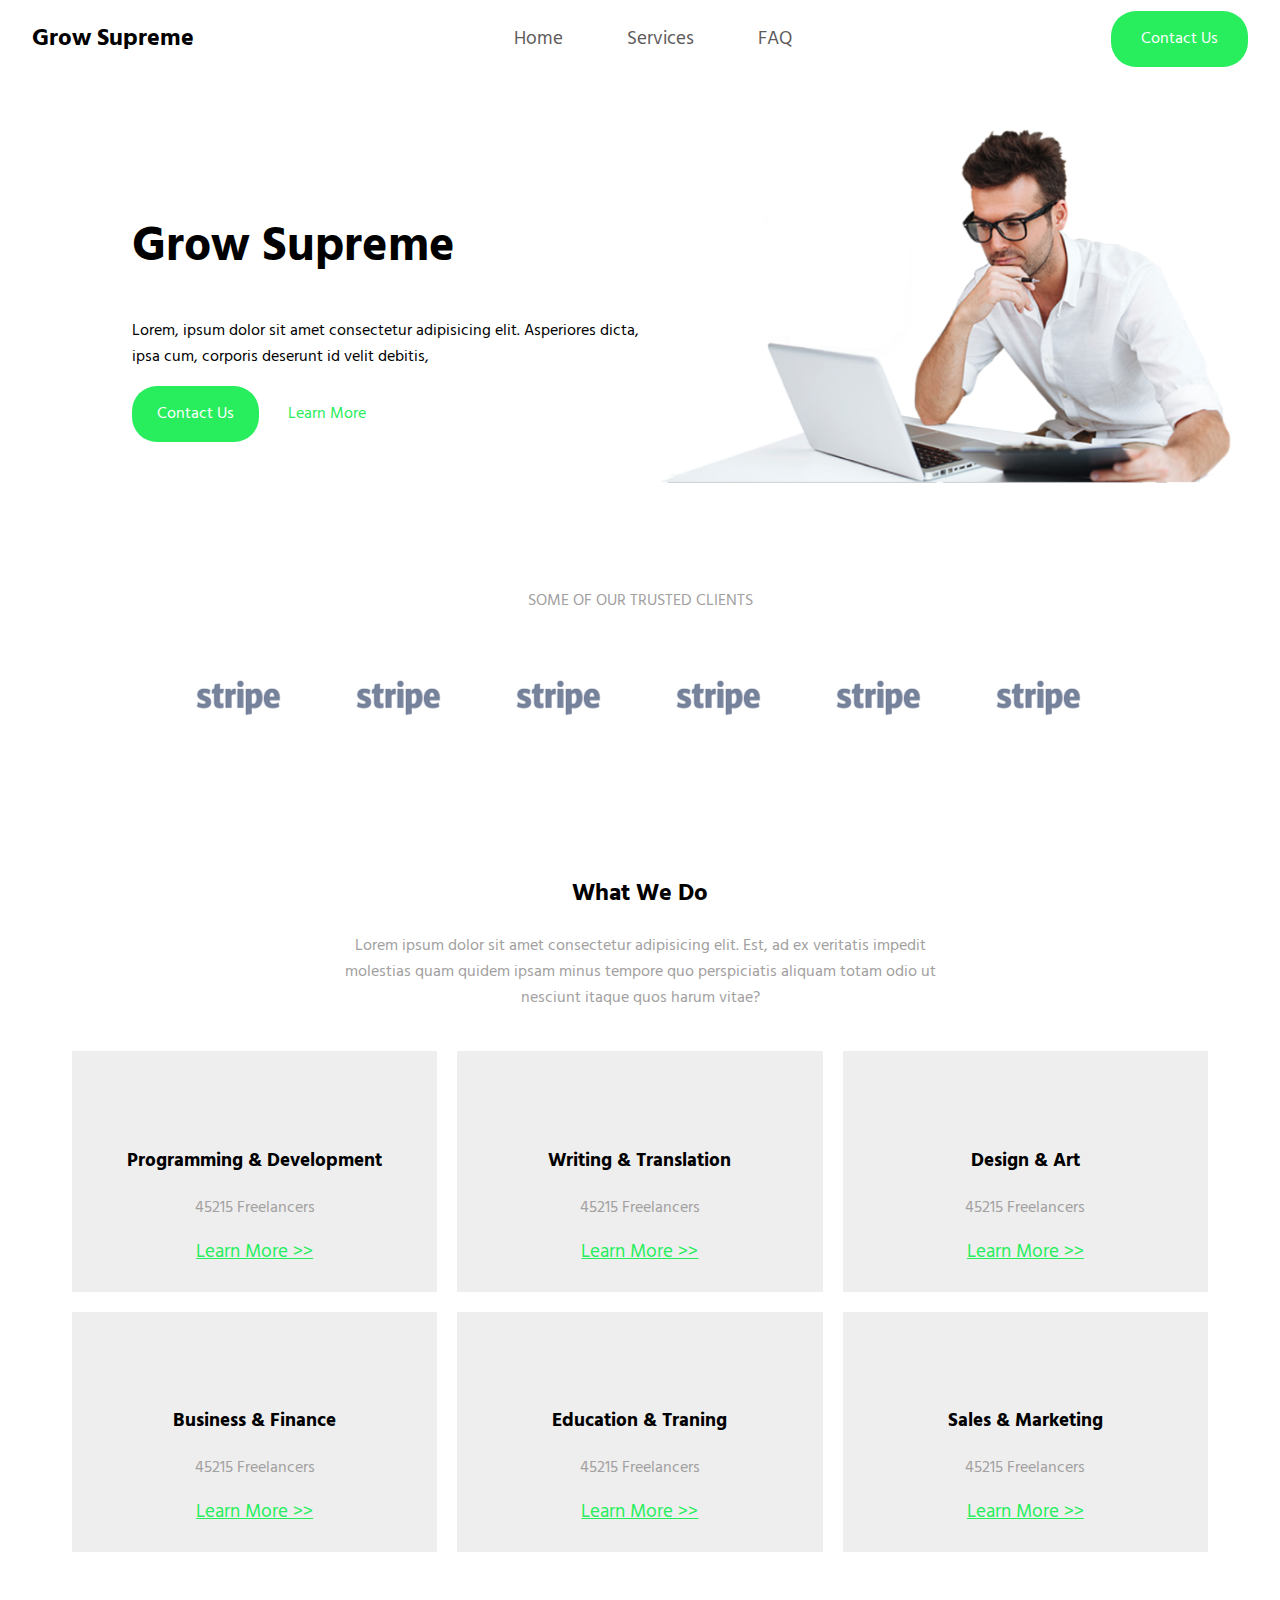
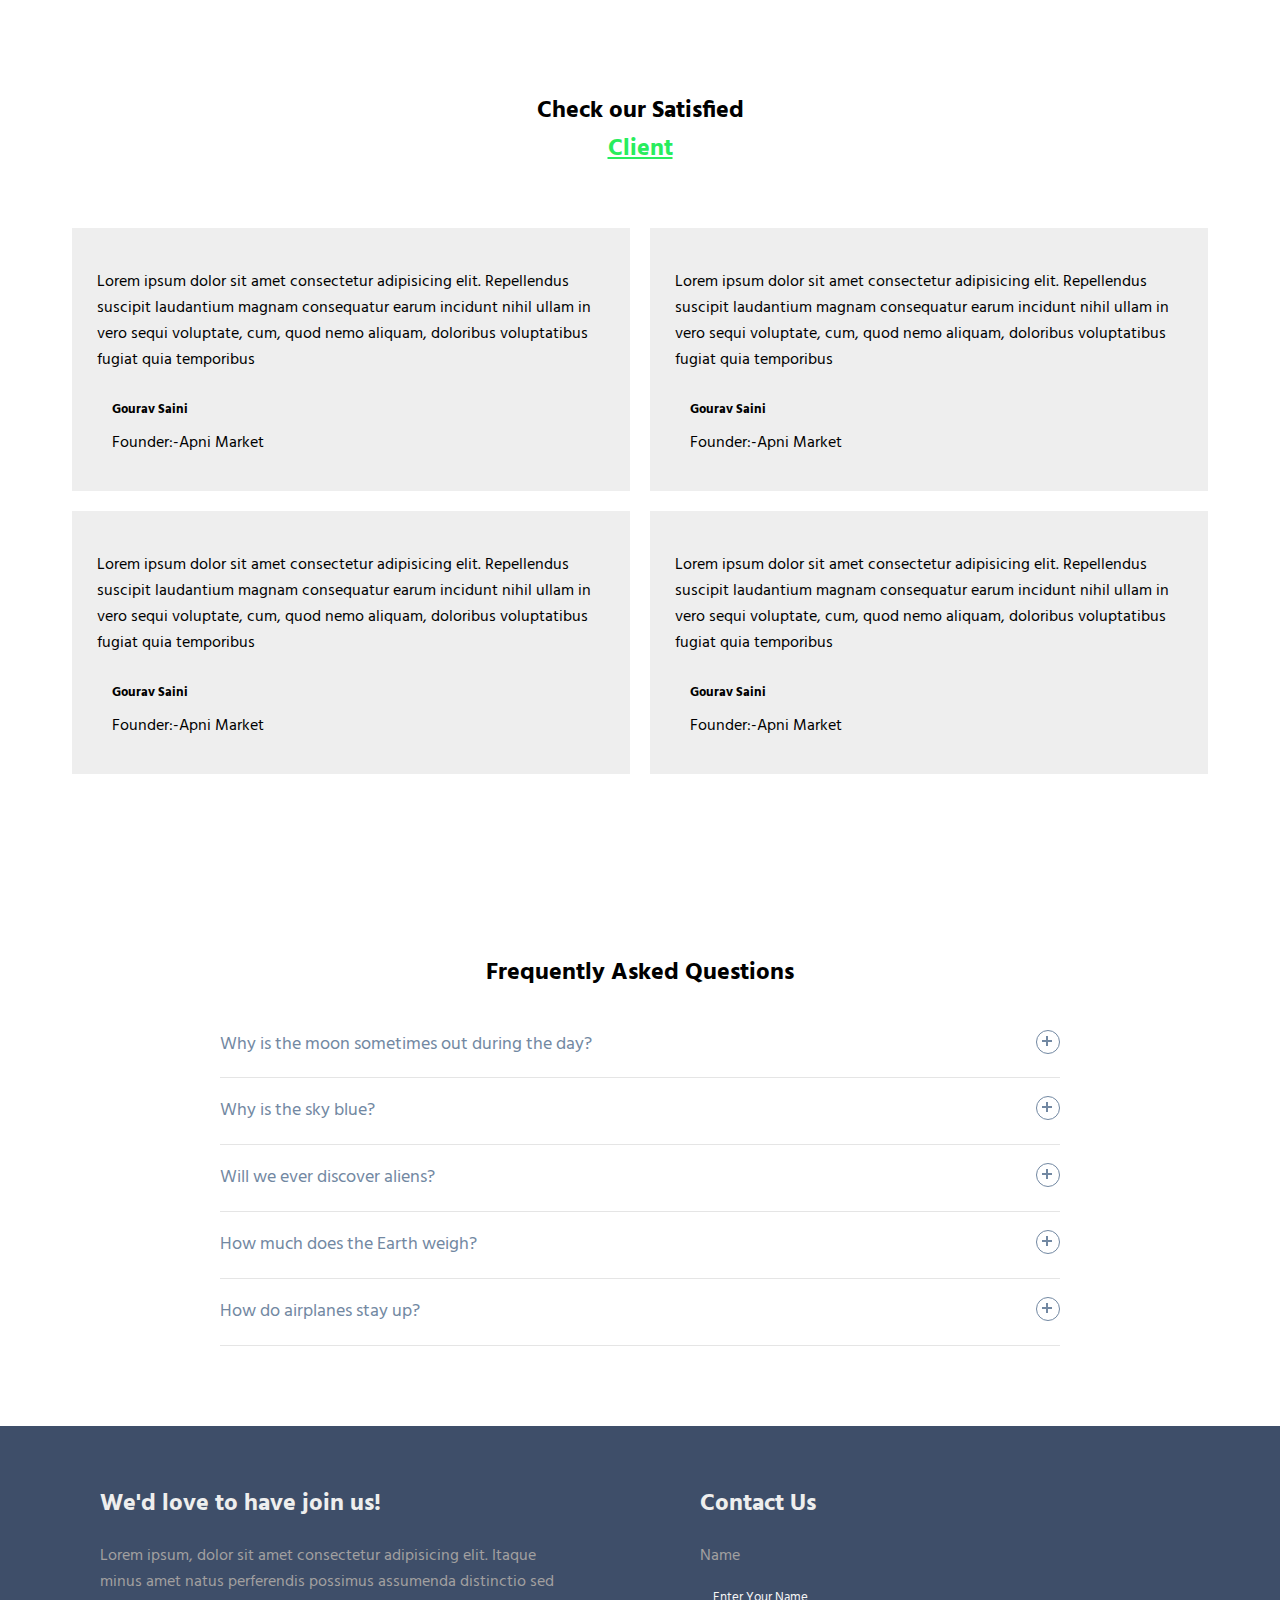
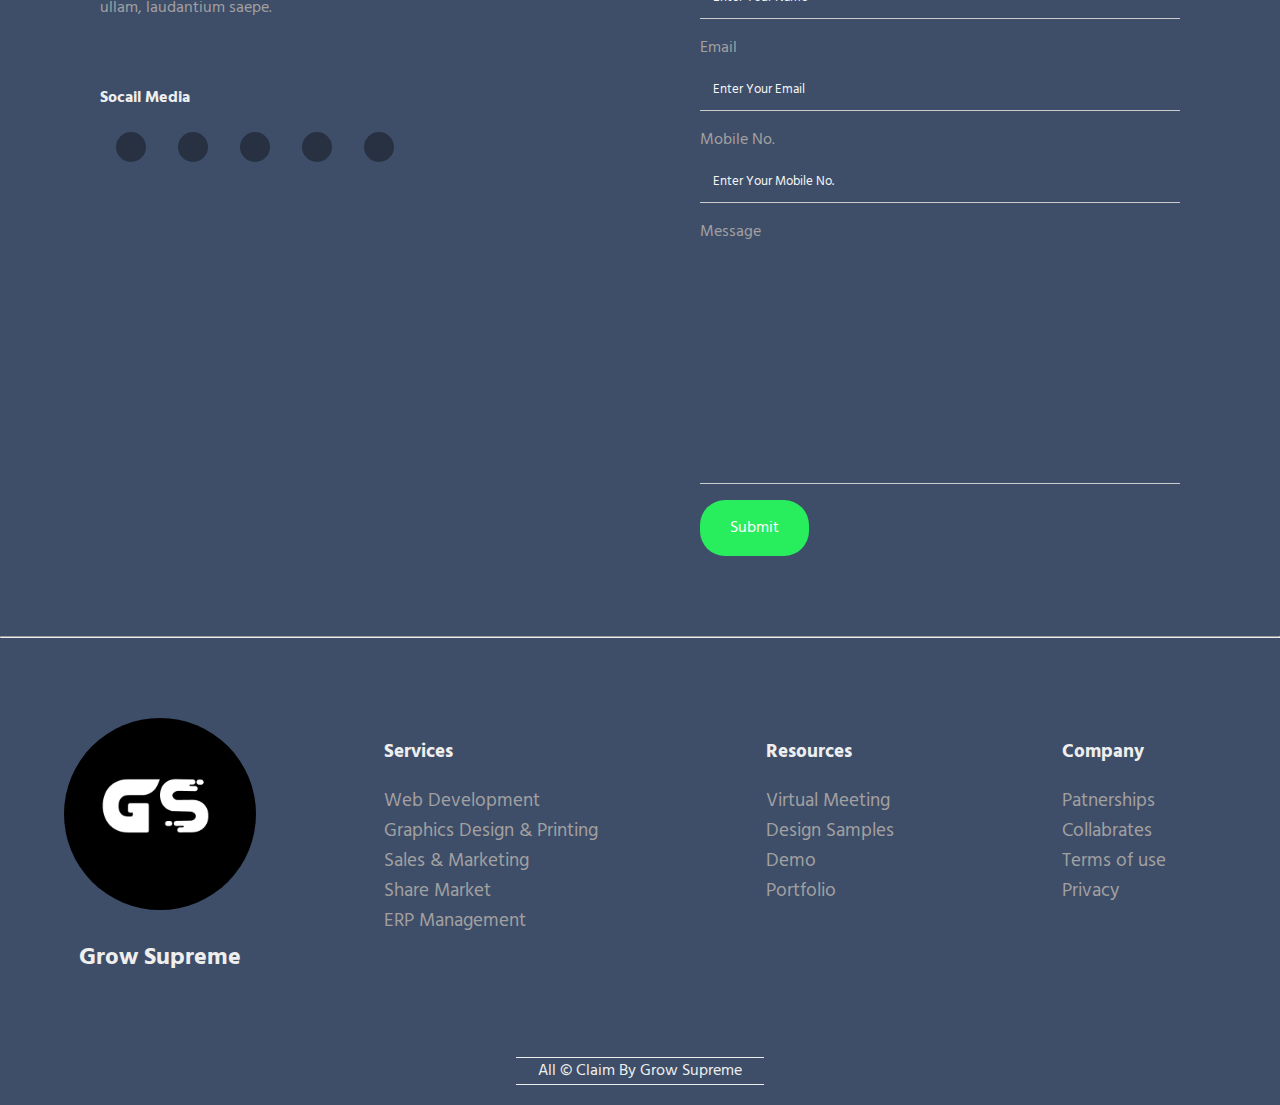
<file: index.html>
<!DOCTYPE html>
<html lang="en">
<head>
    <meta charset="UTF-8">
    <meta name="viewport" content="width=device-width, initial-scale=1.0">
    <title>Grow Supreme</title>
    <link rel="stylesheet" href="css/style.css">
    <link rel="stylesheet" href="https://cdnjs.cloudflare.com/ajax/libs/font-awesome/6.4.2/css/all.min.css"
        integrity="sha512-z3gLpd7yknf1YoNbCzqRKc4qyor8gaKU1qmn+CShxbuBusANI9QpRohGBreCFkKxLhei6S9CQXFEbbKuqLg0DA=="
        crossorigin="anonymous" referrerpolicy="no-referrer" />
        <script src="https://code.jquery.com/jquery-3.2.1.min.js"></script>
</head>
<body>
    <section id="navbar">
        <nav>
            <div class="res">
                <h2 class="brand">Grow Supreme</h2>
                <i class="fa-solid fa-bars" style="font-size:x-large;" id="nav-bar" onclick="nav()"></i>
                <i class="fa-solid fa-bars" style="display: none;font-size:x-large;" id="nav-barclose" onclick="navclose()"></i>
            </div>
            
            <ul class="navlinks" id="navlinks">
                <li><a href="#home">Home</a></li>
                <li><a href="#services">Services</a></li>
                <!-- <li><a href="">Prices</a></li> -->
                <li><a href="#client">FAQ</a></li>
            </ul>
            <button class="btn btn-primary contact-nav">Contact Us</button>
            
        </nav>
    </section>
    <section class="hero" id="home">
        <div class="txt">
            <div class="hero-text">
                <h1>Grow Supreme</h1>
                <p>Lorem, ipsum dolor sit amet consectetur adipisicing elit. Asperiores dicta, ipsa cum, corporis deserunt id velit debitis,</p>
                <button class="btn-primary">Contact Us</button>
                <button class="btn-secondary">Learn More</button>
            </div>            
        </div>
        <div class="hero-img"><img src="img/2.png" alt="hero"></div>
    </section>
    <section class="p1 m1" style="margin-bottom: 0;">
        <div class="text-center">
            <p class="text-gray">SOME OF OUR TRUSTED CLIENTS</p>
        </div>
        <div class="trusted-client p1">
            <div class="img-client">
                <img src="img/client/logo01.png" alt="">
            </div>
            <div class="img-client">
                <img src="img/client/logo01.png" alt="">
            </div>
            <div class="img-client">
                <img src="img/client/logo01.png" alt="">
            </div>
            <div class="img-client">
                <img src="img/client/logo01.png" alt="">
            </div>
            <div class="img-client">
                <img src="img/client/logo01.png" alt="">
            </div>
            <div class="img-client">
                <img src="img/client/logo01.png" alt="">
            </div>
        </div>

        
    </section>
    <section class="p1 m1 text-center" style="margin-top: 0;" id="services">
        <div class="m1" style="margin: 0 0 40px 0;">
            <h2 class="text-black">What We Do</h2>
            <p class="text-gray features-text">Lorem ipsum dolor sit amet consectetur adipisicing elit. Est, ad ex veritatis impedit molestias quam quidem ipsam minus tempore quo perspiciatis aliquam totam odio ut nesciunt itaque quos harum vitae?</p>
        </div>
        <div class="cards">
            <div class="card" onclick="location.href='webdevelopment.html'">
                <!-- <img src="/img/servies/1.png" alt=""> -->
                <i class="fa-solid fa-code xlarge"></i>
                <h3>Programming & Development</h3>
                <p class="text-gray">45215 Freelancers</p>
                <a href="webdevelopment.html" class="green-link">Learn More >></a>
            </div>
            <div class="card" onclick="location.href='content-writing.html'">
                <!-- <img src="/img/servies/1.png" alt=""> -->
                <i class="fa-regular fa-pen-to-square xlarge"></i>
                <h3>Writing & Translation</h3>
                <p class="text-gray">45215 Freelancers</p>
                <a href="content-writing.html" class="green-link">Learn More >></a>
            </div>
            <div class="card" onclick="location.href='graphicsdesign.html'">
                <!-- <img src="/img/servies/1-removebg-preview.png" alt=""> -->
                <i class="fa-solid fa-pen-fancy xlarge"></i>
                <h3>Design & Art</h3>
                <p class="text-gray">45215 Freelancers</p>
                <a href="graphicsdesign.html" class="green-link">Learn More >></a>
            </div>
            <div class="card">
                <!-- <img src="/img/servies/1.png" alt=""> -->
                <i class="fa-solid fa-money-bill-trend-up xlarge"></i>
                <h3>Business & Finance</h3>
                <p class="text-gray">45215 Freelancers</p>
                <a href="#" class="green-link">Learn More >></a>
            </div>
            <div class="card">
                <!-- <img src="/img/servies/1.png" alt=""> -->
                <i class="fa-solid fa-graduation-cap xlarge"></i>
                <h3>Education & Traning</h3>
                <p class="text-gray">45215 Freelancers</p>
                <a href="#" class="green-link">Learn More >></a>
            </div>
            <div class="card">
                <!-- <img src="/img/servies/1.png" alt=""> -->
                <i class="fa-solid fa-bullhorn xlarge"></i>
                <h3>Sales & Marketing</h3>
                <p class="text-gray">45215 Freelancers</p>
                <a href="#" class="green-link">Learn More >></a>
            </div>
        </div>
    </section>
    <section class="p1 m1" id="client">
        <div class="text-center">
            <h2 class="text-black">Check our Satisfied <br><span class="green-link">Client</span></h2>
        </div>
        <div class="cards-client p2">
            <div class="card client-card">
                <p>Lorem ipsum dolor sit amet consectetur adipisicing elit. Repellendus suscipit laudantium magnam consequatur earum incidunt nihil ullam in vero sequi voluptate, cum, quod nemo aliquam, doloribus voluptatibus fugiat quia temporibus</p>
                <div class="bio">
                    <!-- <img src="img/client/client01.jpg" alt=""> -->
                    <i class="fa-solid fa-user"></i>
                    <div class="bio-text">
                        <h5>Gourav Saini</h5>
                        <p>Founder:-Apni Market</p>
                    </div>
                </div>
            </div>
            <div class="card client-card">
                <p>Lorem ipsum dolor sit amet consectetur adipisicing elit. Repellendus suscipit laudantium magnam consequatur earum incidunt nihil ullam in vero sequi voluptate, cum, quod nemo aliquam, doloribus voluptatibus fugiat quia temporibus</p>
                <div class="bio">
                    <!-- <img src="img/client/client01.jpg" alt=""> -->
                    <i class="fa-solid fa-user"></i>
                    <div class="bio-text">
                        <h5>Gourav Saini</h5>
                        <p>Founder:-Apni Market</p>
                    </div>
                </div>
            </div>
            <div class="card client-card">
                <p>Lorem ipsum dolor sit amet consectetur adipisicing elit. Repellendus suscipit laudantium magnam consequatur earum incidunt nihil ullam in vero sequi voluptate, cum, quod nemo aliquam, doloribus voluptatibus fugiat quia temporibus</p>
                <div class="bio">
                    <!-- <img src="img/client/client01.jpg" alt=""> -->
                    <i class="fa-solid fa-user"></i>
                    <div class="bio-text">
                        <h5>Gourav Saini</h5>
                        <p>Founder:-Apni Market</p>
                    </div>
                </div>
            </div>
            <div class="card client-card">
                <p>Lorem ipsum dolor sit amet consectetur adipisicing elit. Repellendus suscipit laudantium magnam consequatur earum incidunt nihil ullam in vero sequi voluptate, cum, quod nemo aliquam, doloribus voluptatibus fugiat quia temporibus</p>
                <div class="bio">
                    <!-- <img src="img/client/client01.jpg" alt=""> -->
                    <i class="fa-solid fa-user"></i>
                    <div class="bio-text">
                        <h5>Gourav Saini</h5>
                        <p>Founder:-Apni Market</p>
                    </div>
                </div>
            </div>
        </div>
    </section>
    <section class="faq p1 m1">
        <div class="container">
            <h2 class="text-black text-center">Frequently Asked Questions</h2>
            <div class="accordion">
              <div class="accordion-item">
                <button id="accordion-button-1" aria-expanded="false"><span class="accordion-title">Why is the moon sometimes out during the day?</span><span class="icon" aria-hidden="true"></span></button>
                <div class="accordion-content">
                  <p>Lorem ipsum dolor sit amet, consectetur adipiscing elit, sed do eiusmod tempor incididunt ut labore et dolore magna aliqua. Elementum sagittis vitae et leo duis ut. Ut tortor pretium viverra suspendisse potenti.</p>
                </div>
              </div>
              <div class="accordion-item">
                <button id="accordion-button-2" aria-expanded="false"><span class="accordion-title">Why is the sky blue?</span><span class="icon" aria-hidden="true"></span></button>
                <div class="accordion-content">
                  <p>Lorem ipsum dolor sit amet, consectetur adipiscing elit, sed do eiusmod tempor incididunt ut labore et dolore magna aliqua. Elementum sagittis vitae et leo duis ut. Ut tortor pretium viverra suspendisse potenti.</p>
                </div>
              </div>
              <div class="accordion-item">
                <button id="accordion-button-3" aria-expanded="false"><span class="accordion-title">Will we ever discover aliens?</span><span class="icon" aria-hidden="true"></span></button>
                <div class="accordion-content">
                  <p>Lorem ipsum dolor sit amet, consectetur adipiscing elit, sed do eiusmod tempor incididunt ut labore et dolore magna aliqua. Elementum sagittis vitae et leo duis ut. Ut tortor pretium viverra suspendisse potenti.</p>
                </div>
              </div>
              <div class="accordion-item">
                <button id="accordion-button-4" aria-expanded="false"><span class="accordion-title">How much does the Earth weigh?</span><span class="icon" aria-hidden="true"></span></button>
                <div class="accordion-content">
                  <p>Lorem ipsum dolor sit amet, consectetur adipiscing elit, sed do eiusmod tempor incididunt ut labore et dolore magna aliqua. Elementum sagittis vitae et leo duis ut. Ut tortor pretium viverra suspendisse potenti.</p>
                </div>
              </div>
              <div class="accordion-item">
                <button id="accordion-button-5" aria-expanded="false"><span class="accordion-title">How do airplanes stay up?</span><span class="icon" aria-hidden="true"></span></button>
                <div class="accordion-content">
                  <p>Lorem ipsum dolor sit amet, consectetur adipiscing elit, sed do eiusmod tempor incididunt ut labore et dolore magna aliqua. Elementum sagittis vitae et leo duis ut. Ut tortor pretium viverra suspendisse potenti.</p>
                </div>
              </div>
            </div>
          </div>
    </section>
    <section class="bg-dark" id="contact">
        <div class="contact m2 p1">
            <div class="contact-text">
                <h2>We'd love to have join us!</h2>
                <p class="text-gray">Lorem ipsum, dolor sit amet consectetur adipisicing elit. Itaque minus amet natus perferendis possimus assumenda distinctio sed ullam, laudantium saepe.</p>
                <br>
                <h4>Socail Media</h4>
                <ul class="socail">
                    <li class="socail-icon"><a class="socail-link" href="#"><i class="fa-brands fa-facebook "></i></a></li>
                    <li class="socail-icon"><a class="socail-link" href="#"><i class="fa-brands fa-instagram "></i></a></li>
                    <li class="socail-icon"><a class="socail-link" href="#"><i class="fa-brands fa-linkedin"></i></a></li>
                    <li class="socail-icon"><a class="socail-link" href="#"><i class="fa-solid fa-paper-plane"></i></a></li>
                    <li class="socail-icon"><a class="socail-link" href="#"><i class="fa-brands fa-twitter"></i></a></li>
                </ul>
            </div>
            <div class="contact-form">
                <h2>Contact Us</h2>
                <div class="form">
                    <div class="form-con">
                        <label class="text-gray" for="name">Name</label>
                        <input type="text" placeholder=" Enter Your Name">
                    </div>
                    <div class="form-con">
                        <label class="text-gray" for="email">Email</label>
                        <input type="email" placeholder=" Enter Your Email">
                    </div>
                    <div class="form-con">
                        <label class="text-gray" for="mob">Mobile No.</label>
                        <input type="number" placeholder=" Enter Your Mobile No.">
                    </div>
                    <div class="form-con">
                        <label class="text-gray" for="message">Message</label>
                        <textarea name="message" id="message" cols="30" rows="10"></textarea>
                    </div>
                    <button class="btn btn-primary">Submit</button>
                </div>
            </div>
        </div>

        <hr>

        <div class="footer p1 m1">
            <div class="footer-logo text-center">
                <img src="img/logo1.png" alt="">
                <h2>Grow Supreme</h2>

            </div>
            <div class="footer-link">
                <ul>
                    <li><h3>Services</h3></li>
                    <li><a href="#">Web Development</a></li>
                    <li><a href="#">Graphics Design & Printing</a></li>
                    <li><a href="#">Sales & Marketing</a></li>
                    <li><a href="#">Share Market</a></li>
                    <li><a href="#">ERP Management</a></li>
                    <!-- <li><a href="#"></a></li> -->
                </ul>
                <ul>
                    <li><h3>Resources</h3></li>
                    <li><a href="#">Virtual Meeting</a></li>
                    <li><a href="#">Design Samples</a></li>
                    <li><a href="#">Demo</a></li>
                    <li><a href="#">Portfolio</a></li>
                </ul>
                <ul>
                    <li><h3>Company</h3></li>
                    <li><a href="#">Patnerships</a></li>
                    <li><a href="#">Collabrates</a></li>
                    <li><a href="#">Terms of use</a></li>
                    <li><a href="#">Privacy</a></li>
                </ul>
            </div>
        </div>

        <div class="copyright">
            <p class="text-gray text-center">All ©  Claim By Grow Supreme</p>
        </div>
    </section>

    <script src="js/index.js"></script>
    <script>
        

const items = document.querySelectorAll(".accordion button");

function toggleAccordion() {
  const itemToggle = this.getAttribute('aria-expanded');
  
  for (i = 0; i < items.length; i++) {
    items[i].setAttribute('aria-expanded', 'false');
  }
  
  if (itemToggle == 'false') {
    this.setAttribute('aria-expanded', 'true');
  }
}

items.forEach(item => item.addEventListener('click', toggleAccordion));
    </script>
</body>
</html>
</file>
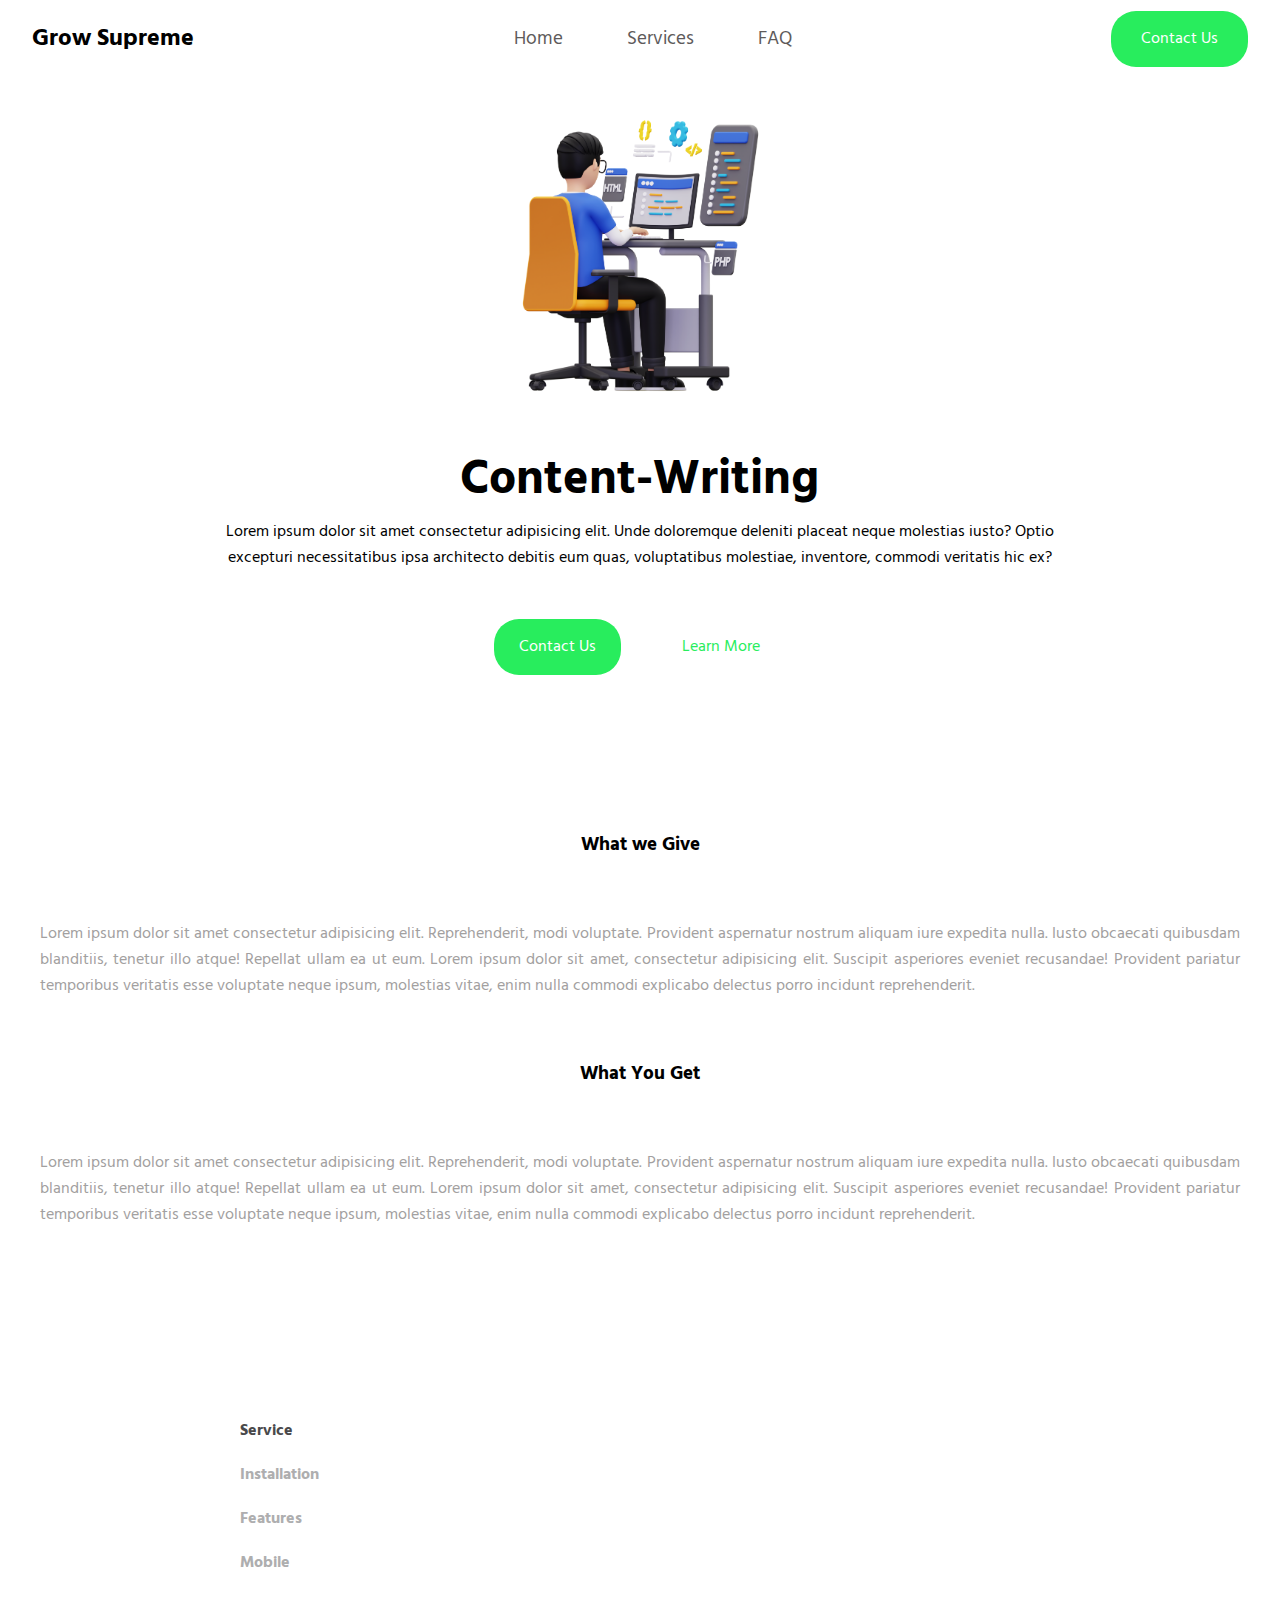
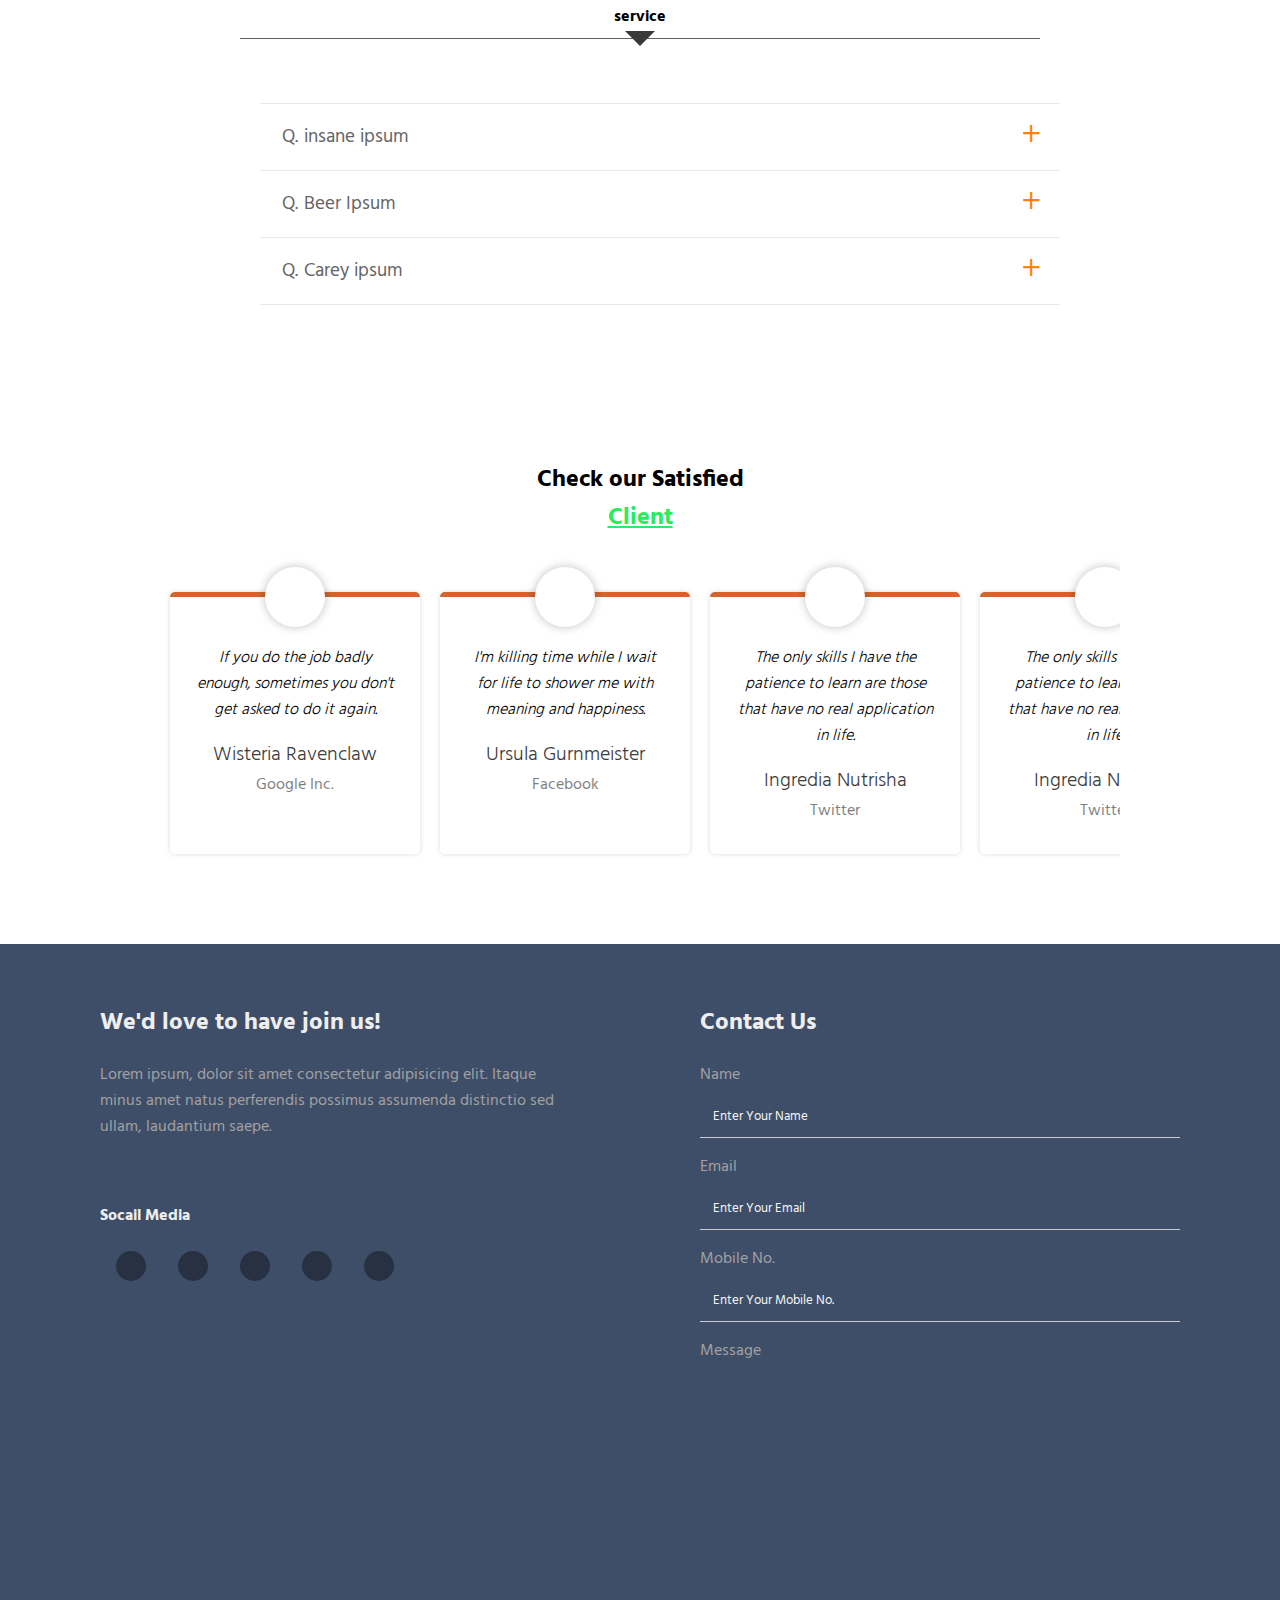
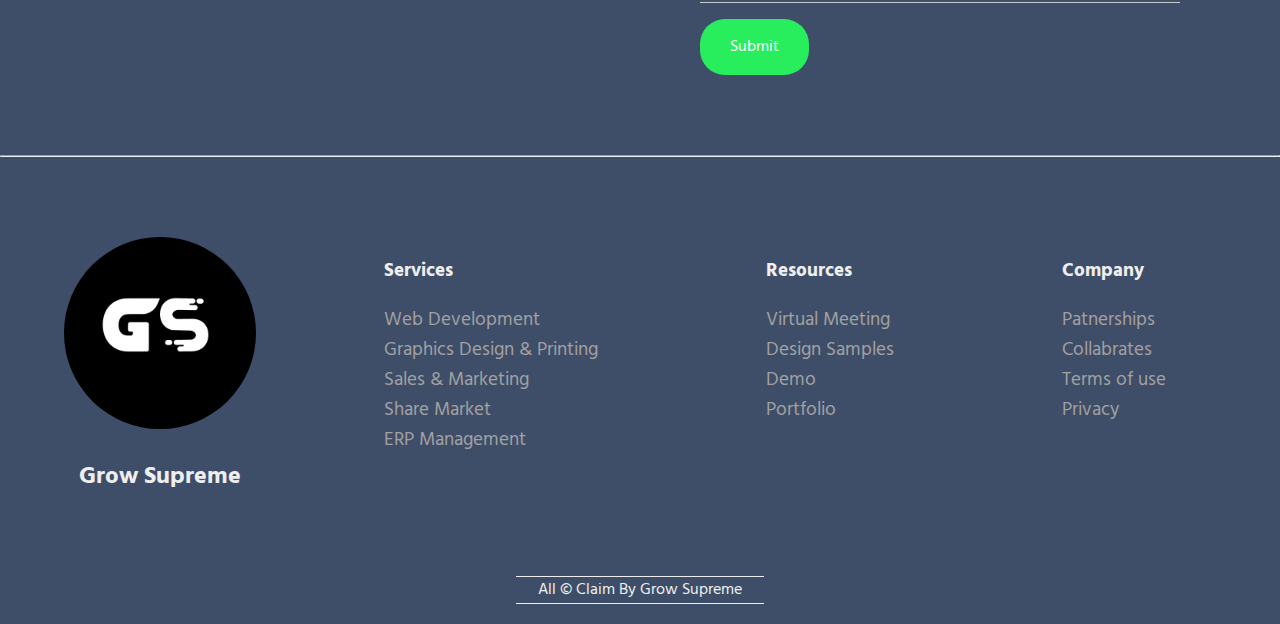
<file: content-writing.html>
<!DOCTYPE html>
<html lang="en">
<head>
    <meta charset="UTF-8">
    <meta name="viewport" content="width=device-width, initial-scale=1.0">
    <title>Grow Supreme</title>
    <link rel="stylesheet" href="css/style.css">
    <link rel="stylesheet" href="css/style1.css">
    <link rel="stylesheet" href="css/designer.css">
    <link rel="stylesheet" href="https://cdnjs.cloudflare.com/ajax/libs/font-awesome/6.4.2/css/all.min.css"
        integrity="sha512-z3gLpd7yknf1YoNbCzqRKc4qyor8gaKU1qmn+CShxbuBusANI9QpRohGBreCFkKxLhei6S9CQXFEbbKuqLg0DA=="
        crossorigin="anonymous" referrerpolicy="no-referrer" />
        <script src="https://code.jquery.com/jquery-3.2.1.min.js"></script>
</head>
<body>
    <section id="navbar">
        <nav>
            <div class="res">
                <h2 class="brand">Grow Supreme</h2>
                <i class="fa-solid fa-bars" style="font-size:x-large;" id="nav-bar" onclick="nav()"></i>
                <i class="fa-solid fa-bars" style="display: none;font-size:x-large;" id="nav-barclose" onclick="navclose()"></i>
            </div>
            
            <ul class="navlinks" id="navlinks">
                <li><a href="/">Home</a></li>
                <li><a class="active" href="#services">Services</a></li>
                <!-- <li><a href="">Prices</a></li> -->
                <li><a href="#client">FAQ</a></li>
            </ul>
            <button class="btn btn-primary contact-nav">Contact Us</button>
            
        </nav>
    </section>
    <section class="hero" id="home">
        <div class="txt">
            <div class="hero-text text-center">
                 <h1>Content-Writing <!-- <br> (Grow Supreme) --></h1>
                <p>Lorem ipsum dolor sit amet consectetur adipisicing elit. Unde doloremque deleniti placeat neque molestias iusto? Optio excepturi necessitatibus ipsa architecto debitis eum quas, voluptatibus molestiae, inventore, commodi veritatis hic ex?</p>
                <button class="btn-primary">Contact Us</button>
                <button class="btn-secondary">Learn More</button>
            </div>            
        </div>
        <div class="hero-img"><img src="img/servies/websevelop/3d-web-developer-working-on-project-illustration-png.png" alt="hero"></div>
    </section>
    <section class="p1 m1 text-center" style="margin-bottom: 0; text-align: justify;">
        <div>
            <h3 class="text-black text-center">What we Give</h3>
        </div>
        <div class="trusted-client text-gray p1">
            <p>Lorem ipsum dolor sit amet consectetur adipisicing elit. Reprehenderit, modi voluptate. Provident aspernatur nostrum aliquam iure expedita nulla. Iusto obcaecati quibusdam blanditiis, tenetur illo atque! Repellat ullam ea ut eum.
                Lorem ipsum dolor sit amet, consectetur adipisicing elit. Suscipit asperiores eveniet recusandae! Provident pariatur temporibus veritatis esse voluptate neque ipsum, molestias vitae, enim nulla commodi explicabo delectus porro incidunt reprehenderit.
            </p>
        </div>
        <div>
            <h3 class="text-black text-center">What You Get</h3>
        </div>
        <div class="trusted-client text-gray p1">
            <p>Lorem ipsum dolor sit amet consectetur adipisicing elit. Reprehenderit, modi voluptate. Provident aspernatur nostrum aliquam iure expedita nulla. Iusto obcaecati quibusdam blanditiis, tenetur illo atque! Repellat ullam ea ut eum.
                Lorem ipsum dolor sit amet, consectetur adipisicing elit. Suscipit asperiores eveniet recusandae! Provident pariatur temporibus veritatis esse voluptate neque ipsum, molestias vitae, enim nulla commodi explicabo delectus porro incidunt reprehenderit.
            </p>
        </div>
        
    </section>
    <!-- <section class="p1 m1 text-center" style="margin-top: 0;" id="services">
        <div class="m1" style="margin: 0 0 40px 0;">
            <h2 class="text-black">What We Do</h2>
            <p class="text-gray features-text">Lorem ipsum dolor sit amet consectetur adipisicing elit. Est, ad ex veritatis impedit molestias quam quidem ipsam minus tempore quo perspiciatis aliquam totam odio ut nesciunt itaque quos harum vitae?</p>
        </div>
        <div class="cards">
            <div class="card">
                <i class="fa-solid fa-code xlarge"></i>
                <h3>Programming & Development</h3>
                <p class="text-gray">45215 Freelancers</p>
                <a href="#" class="green-link">Learn More >></a>
            </div>
            <div class="card">
                <i class="fa-regular fa-pen-to-square xlarge"></i>
                <h3>Writing & Translation</h3>
                <p class="text-gray">45215 Freelancers</p>
                <a href="#" class="green-link">Learn More >></a>
            </div>
            <div class="card" onclick="location.href='graphicsdesign.html'">
                <i class="fa-solid fa-pen-fancy xlarge"></i>
                <h3>Design & Art</h3>
                <p class="text-gray">45215 Freelancers</p>
                <a href="graphicsdesign.html" class="green-link">Learn More >></a>
            </div>
            <div class="card">
                <i class="fa-solid fa-money-bill-trend-up xlarge"></i>
                <h3>Business & Finance</h3>
                <p class="text-gray">45215 Freelancers</p>
                <a href="#" class="green-link">Learn More >></a>
            </div>
            <div class="card">
                <i class="fa-solid fa-graduation-cap xlarge"></i>
                <h3>Education & Traning</h3>
                <p class="text-gray">45215 Freelancers</p>
                <a href="#" class="green-link">Learn More >></a>
            </div>
            <div class="card">
                <i class="fa-solid fa-bullhorn xlarge"></i>
                <h3>Sales & Marketing</h3>
                <p class="text-gray">45215 Freelancers</p>
                <a href="#" class="green-link">Learn More >></a>
            </div>
        </div>
    </section> -->
    
    <section class="faq p1 m1">
        <div class="container">
            <div id="faq-links">
                <div id="service" class="faq-selected">service</div>
                <div id="installation">installation</div>
                <!-- <div id="plan">plan</div> -->
                <div id="features">features</div>
                <div id="mobile">mobile</div>
            </div>
            
            
            
            <div id="faq-wrapper" class="about-service">
            
            <div class="faq-group">
                    <div class="slide-left">
                        <div>service</div>
                    </div>
                <hr>
            </div><!--faq-group-->
            <div class="slide-left">
                          <div  class="faq">
                             <ul class="faq-accordion">
            
                                <li>
                                    <a href="#">insane ipsum</a>
                                    <ul class="faq-content">
                                        <li>
                                            <div><p>Bacon ipsum dolor sit amet ham beef ribs pork, sirloin tail meatball filet mignon pancetta strip steak. T-bone swine turducken fatback beef ribs andouille meatball. Corned beef short ribs ribeye, hamburger brisket venison capicola boudin filet mignon drumstick shankle bacon beef. Shoulder shank filet k.</p></div>
                                        </li>
                                    </ul>
                                </li>
                                <!--Bacon ipsum-->
            
                                <li>
                                    <a href="#">Beer Ipsum</a>
                                    <ul class="faq-content">
                                        <li>
                                            <div><p>ester saccharification mead lambic draft (draught), hand pump cask. brewing ale balthazar hops, " bitter becher craft beer keg alpha acid." crystal malt racking mouthfeel mash, barrel ale; malt! brewpub; biere de garde balthazar acid rest alcohol carbonation. wit beer krug brew mash hop back? shelf life, balthazar hand pump.</p></div>
                                        </li>
                                    </ul>
                                </li>
                                <!--Beer ipsum-->
            
                                <li>
                                    <a href="#">Carey ipsum</a>
                                    <ul class="faq-content">
                                        <li>
                                            <div><p>Alrighty then it's because i'm green isn't it! here she comes to wreck the day. alrighty then kinda hot in these rhinos. i just heard about evans new position,good luck to you evan backstabber, bastard, i mean baxter. your entrance was good, his was better. we're going for a ride on the information super highway. we're going for a ride on the information super highway. look at that, it's exactly three seconds before i honk your nose and pull your underwear over your head. brain freeze. we got no food we got no money and our pets heads are falling off! haaaaaaarry.</p></div>
                                        </li>
                                    </ul>
                                </li>
                                <!--Carey ipsum-->
                                </ul>
                        </div>
            </div>
            </div>
            
            
            
            
            
            
                    <div class="about-installation faq-hide">
            
            <div class="faq-group">
                    <div class="slide-left">
                        <div>installation</div>
                    </div>
                <hr>
            </div>
                             
                      <div class="slide-left">     
                             <ul class="faq-accordion">
            
                                <li>
                                    <a href="#">Bacon ipsum</a>
                                    <ul class="faq-content">
                                        <li>
                                            <div><p>Bacon ipsum dolor sit amet ham beef ribs pork, sirloin tail meatball filet mignon pancetta strip steak. T-bone swine turducken fatback beef ribs andouille meatball. Corned beef short ribs ribeye, hamburger brisket venison capicola boudin filet mignon drumstick shankle bacon beef. Shoulder shank filet mignon, kevin meatball beef ribs short loin shankle kielbasa jowl pancetta. Biltong shank tri-tip prosciutto sirloin pastrami. Turkey swine pork loin ground round pig chicken kielbasa sausage kevin ham hock.</p></div>
                                        </li>
                                    </ul>
                                </li>
                                <!--Bacon ipsum-->
            
                                <li>
                                    <a href="#">Beer Ipsum</a>
                                    <ul class="faq-content">
                                        <li>
                                            <div><p>ester saccharification mead lambic draft (draught), hand pump cask. brewing ale balthazar hops, " bitter becher craft beer keg alpha acid." crystal malt racking mouthfeel mash, barrel ale; malt! brewpub; biere de garde balthazar acid rest alcohol carbonation. wit beer krug brew mash hop back? shelf life, balthazar hand pump.</p></div>
                                        </li>
                                    </ul>
                                </li>
                                <!--Beer ipsum-->
            
                                <li>
                                    <a href="#">Carey ipsum</a>
                                    <ul class="faq-content">
                                        <li>
                                            <div><p>Alrighty then it's because i'm green isn't it! here she comes to wreck the day. alrighty then kinda hot in these rhinos. i just heard about evans new position,good luck to you evan backstabber, bastard, i mean baxter. your entrance was good, his was better. we're going for a ride on the information super highway. we're going for a ride on the information super highway. look at that, it's exactly three seconds before i honk your nose and pull your underwear over your head. brain freeze. we got no food we got no money and our pets heads are falling off! haaaaaaarry.</p></div>
                                        </li>
                                    </ul>
                                </li>
                                <!--Carey ipsum-->
                                </ul>
                                
                            </div><!--lide-left --> 
                    </div>
            
            
                    <div  class="about-plan faq-hide">
            
            <div class="faq-group">
                <div class="slide-left">
                <div>plan</div>
                </div>
                <hr>
            </div>
                        <div class="slide-left">
                             <ul class="faq-accordion">
            
                                <li>
                                    <a href="#">Duh ipsum</a>
                                    <ul class="faq-content">
                                        <li>
                                            <div><p>Bacon ipsum dolor sit amet ham beef ribs pork, sirloin tail meatball filet mignon pancetta strip steak. T-bone swine turducken fatback beef ribs andouille meatball. Corned beef short ribs ribeye, hamburger brisket venison capicola boudin filet mignon drumstick shankle bacon beef. Shoulder shank filet mignon, kevin meatball beef ribs short loin shankle kielbasa jowl pancetta. Biltong shank tri-tip prosciutto sirloin pastrami. Turkey swine pork loin ground round pig chicken kielbasa sausage kevin ham hock.</p></div>
                                        </li>
                                    </ul>
                                </li>
                                <!--Bacon ipsum-->
            
                                <li>
                                    <a href="#">Buh Ipsum</a>
                                    <ul class="faq-content">
                                        <li>
                                            <div><p>ester saccharification mead lambic draft (draught), hand pump cask. brewing ale balthazar hops, " bitter becher craft beer keg alpha acid." crystal malt racking mouthfeel mash, barrel ale; malt! brewpub; biere de garde balthazar acid rest alcohol carbonation. wit beer krug brew mash hop back? shelf life, balthazar hand pump.</p></div>
                                        </li>
                                    </ul>
                                </li>
                                <!--Beer ipsum-->
            
                                <li>
                                    <a href="#">Muh ipsum</a>
                                    <ul class="faq-content">
                                        <li>
                                            <div><p>Alrighty then it's because i'm green isn't it! here she comes to wreck the day. alrighty then kinda hot in these rhinos. i just heard about evans new position,good luck to you evan backstabber, bastard, i mean baxter. your entrance was good, his was better. we're going for a ride on the information super highway. we're going for a ride on the information super highway. look at that, it's exactly three seconds before i honk your nose and pull your underwear over your head. brain freeze. we got no food we got no money and our pets heads are falling off! haaaaaaarry.</p></div>
                                        </li>
                                    </ul>
                                </li>
                                <!--Carey ipsum-->
                                </ul>
                            </div><!--slide-left-->
                    </div>
            
                    <div class="about-features faq-hide">
            
            <div class="faq-group">
                <div class="slide-left">
                <div>features</div>
                </div>
                <hr>
            </div>
                        <div class="slide-left">
                             <ul class="faq-accordion">
            
                                <li>
                                    <a href="#">Veggie ipsum</a>
                                    <ul class="faq-content">
                                        <li>
                                            <div><p>Bacon ipsum dolor sit amet ham beef ribs pork, sirloin tail meatball filet mignon pancetta strip steak. T-bone swine turducken fatback beef ribs andouille meatball. Corned beef short ribs ribeye, hamburger brisket venison capicola boudin filet mignon drumstick shankle bacon beef. Shoulder shank filet mignon, kevin meatball beef ribs short loin shankle kielbasa jowl pancetta. Biltong shank tri-tip prosciutto sirloin pastrami. Turkey swine pork loin ground round pig chicken kielbasa sausage kevin ham hock.</p></div>
                                        </li>
                                    </ul>
                                </li>
                                <!--Bacon ipsum-->
            
                                <li>
                                    <a href="#">Wine Ipsum</a>
                                    <ul class="faq-content">
                                        <li>
                                            <div><p>ester saccharification mead lambic draft (draught), hand pump cask. brewing ale balthazar hops, " bitter becher craft beer keg alpha acid." crystal malt racking mouthfeel mash, barrel ale; malt! brewpub; biere de garde balthazar acid rest alcohol carbonation. wit beer krug brew mash hop back? shelf life, balthazar hand pump.</p></div>
                                        </li>
                                    </ul>
                                </li>
                                <!--Beer ipsum-->
            
                                <li>
                                    <a href="#">Woody ipsum</a>
                                    <ul class="faq-content">
                                        <li>
                                            <div><p>Alrighty then it's because i'm green isn't it! here she comes to wreck the day. alrighty then kinda hot in these rhinos. i just heard about evans new position,good luck to you evan backstabber, bastard, i mean baxter. your entrance was good, his was better. we're going for a ride on the information super highway. we're going for a ride on the information super highway. look at that, it's exactly three seconds before i honk your nose and pull your underwear over your head. brain freeze. we got no food we got no money and our pets heads are falling off! haaaaaaarry.</p></div>
                                        </li>
                                    </ul>
                                </li>
                               
                                </ul>
                            </div><!--slide-left-->
                    </div> <!--about-features faq-hide-->
            
            
                     <div  class="about-mobile faq-hide">
            
            <div class="faq-group">
                    <div class="slide-left">
                        <div>mobile</div>
                    </div>
                <hr>
            </div>
                        <div class="slide-left">
                             <ul class="faq-accordion">
            
                                <li>
                                    <a href="#">Bacon ipsum</a>
                                    <ul class="faq-content">
                                        <li>
                                            <div><p>Bacon ipsum dolor sit amet ham beef ribs pork, sirloin tail meatball filet mignon pancetta strip steak. T-bone swine turducken fatback beef ribs andouille meatball. Corned beef short ribs ribeye, hamburger brisket venison capicola boudin filet mignon drumstick shankle bacon beef. Shoulder shank filet mignon, kevin meatball beef ribs short loin shankle kielbasa jowl pancetta. Biltong shank tri-tip prosciutto sirloin pastrami. Turkey swine pork loin ground round pig chicken kielbasa sausage kevin ham hock.</p></div>
                                        </li>
                                    </ul>
                                </li>
                                <!--Bacon ipsum-->
            
                                <li>
                                    <a href="#">Beer Ipsum</a>
                                    <ul class="faq-content">
                                        <li>
                                            <div><p>ester saccharification mead lambic draft (draught), hand pump cask. brewing ale balthazar hops, " bitter becher craft beer keg alpha acid." crystal malt racking mouthfeel mash, barrel ale; malt! brewpub; biere de garde balthazar acid rest alcohol carbonation. wit beer krug brew mash hop back? shelf life, balthazar hand pump.</p></div>
                                        </li>
                                    </ul>
                                </li>
                                <!--Beer ipsum-->
            
                                <li>
                                    <a href="#">Carey ipsum</a>
                                    <ul class="faq-content">
                                        <li>
                                            <div><p>Alrighty then it's because i'm green isn't it! here she comes to wreck the day. alrighty then kinda hot in these rhinos. i just heard about evans new position,good luck to you evan backstabber, bastard, i mean baxter. your entrance was good, his was better. we're going for a ride on the information super highway. we're going for a ride on the information super highway. look at that, it's exactly three seconds before i honk your nose and pull your underwear over your head. brain freeze. we got no food we got no money and our pets heads are falling off! haaaaaaarry.</p></div>
                                        </li>
                                    </ul>
                                </li>
                                <!--Carey ipsum-->
                                </ul>
                            </div><!--slide-left-->
                    </div> <!--about-mobile faq-hide-->
                 </div><!--container-->
    </section>
    <section class="p1 m1" id="client">
        <div class="text-center">
            <h2 class="text-black">Check our Satisfied <br><span class="green-link">Client</span></h2>
        </div>
        <div class="aman"><figure class="snip1533">
            <figcaption>
              <blockquote>
                <p>If you do the job badly enough, sometimes you don't get asked to do it again.</p>
              </blockquote>
              <h3>Wisteria Ravenclaw</h3>
              <h4>Google Inc.</h4>
            </figcaption>
          </figure>
          <figure class="snip1533">
            <figcaption>
              <blockquote>
                <p>I'm killing time while I wait for life to shower me with meaning and happiness.</p>
              </blockquote>
              <h3>Ursula Gurnmeister</h3>
              <h4>Facebook</h4>
            </figcaption>
          </figure>
          <figure class="snip1533">
            <figcaption>
              <blockquote>
                <p>The only skills I have the patience to learn are those that have no real application in life. </p>
              </blockquote>
              <h3>Ingredia Nutrisha</h3>
              <h4>Twitter</h4>
            </figcaption>
          </figure><figure class="snip1533">
            <figcaption>
              <blockquote>
                <p>The only skills I have the patience to learn are those that have no real application in life. </p>
              </blockquote>
              <h3>Ingredia Nutrisha</h3>
              <h4>Twitter</h4>
            </figcaption>
          </figure><figure class="snip1533">
            <figcaption>
              <blockquote>
                <p>The only skills I have the patience to learn are those that have no real application in life. </p>
              </blockquote>
              <h3>Ingredia Nutrisha</h3>
              <h4>Twitter</h4>
            </figcaption>
          </figure><figure class="snip1533">
            <figcaption>
              <blockquote>
                <p>The only skills I have the patience to learn are those that have no real application in life. </p>
              </blockquote>
              <h3>Ingredia Nutrisha</h3>
              <h4>Twitter</h4>
            </figcaption>
          </figure>
          </div>
    </section>
    <section class="bg-dark" id="contact">
        <div class="contact m2 p1">
            <div class="contact-text">
                <h2>We'd love to have join us!</h2>
                <p class="text-gray">Lorem ipsum, dolor sit amet consectetur adipisicing elit. Itaque minus amet natus perferendis possimus assumenda distinctio sed ullam, laudantium saepe.</p>
                <br>
                <h4>Socail Media</h4>
                <ul class="socail">
                    <li class="socail-icon"><a class="socail-link" href="#"><i class="fa-brands fa-facebook "></i></a></li>
                    <li class="socail-icon"><a class="socail-link" href="#"><i class="fa-brands fa-instagram "></i></a></li>
                    <li class="socail-icon"><a class="socail-link" href="#"><i class="fa-brands fa-linkedin"></i></a></li>
                    <li class="socail-icon"><a class="socail-link" href="#"><i class="fa-solid fa-paper-plane"></i></a></li>
                    <li class="socail-icon"><a class="socail-link" href="#"><i class="fa-brands fa-twitter"></i></a></li>
                </ul>
            </div>
            <div class="contact-form">
                <h2>Contact Us</h2>
                <div class="form">
                    <div class="form-con">
                        <label class="text-gray" for="name">Name</label>
                        <input type="text" placeholder=" Enter Your Name">
                    </div>
                    <div class="form-con">
                        <label class="text-gray" for="email">Email</label>
                        <input type="email" placeholder=" Enter Your Email">
                    </div>
                    <div class="form-con">
                        <label class="text-gray" for="mob">Mobile No.</label>
                        <input type="number" placeholder=" Enter Your Mobile No.">
                    </div>
                    <div class="form-con">
                        <label class="text-gray" for="message">Message</label>
                        <textarea name="message" id="message" cols="30" rows="10"></textarea>
                    </div>
                    <button class="btn btn-primary">Submit</button>
                </div>
            </div>
        </div>

        <hr>

        <div class="footer p1 m1">
            <div class="footer-logo text-center">
                <img src="img/logo1.png" alt="">
                <h2>Grow Supreme</h2>

            </div>
            <div class="footer-link">
                <ul>
                    <li><h3>Services</h3></li>
                    <li><a href="#">Web Development</a></li>
                    <li><a href="#">Graphics Design & Printing</a></li>
                    <li><a href="#">Sales & Marketing</a></li>
                    <li><a href="#">Share Market</a></li>
                    <li><a href="#">ERP Management</a></li>
                    <!-- <li><a href="#"></a></li> -->
                </ul>
                <ul>
                    <li><h3>Resources</h3></li>
                    <li><a href="#">Virtual Meeting</a></li>
                    <li><a href="#">Design Samples</a></li>
                    <li><a href="#">Demo</a></li>
                    <li><a href="#">Portfolio</a></li>
                </ul>
                <ul>
                    <li><h3>Company</h3></li>
                    <li><a href="#">Patnerships</a></li>
                    <li><a href="#">Collabrates</a></li>
                    <li><a href="#">Terms of use</a></li>
                    <li><a href="#">Privacy</a></li>
                </ul>
            </div>
        </div>

        <div class="copyright">
            <p class="text-gray text-center">All ©  Claim By Grow Supreme</p>
        </div>
    </section>

    <script src="js/index.js"></script>
    <script>
        

const items = document.querySelectorAll(".accordion button");

function toggleAccordion() {
  const itemToggle = this.getAttribute('aria-expanded');
  
  for (i = 0; i < items.length; i++) {
    items[i].setAttribute('aria-expanded', 'false');
  }
  
  if (itemToggle == 'false') {
    this.setAttribute('aria-expanded', 'true');
  }
}

items.forEach(item => item.addEventListener('click', toggleAccordion));
    </script>
</body>
</html>
</file>
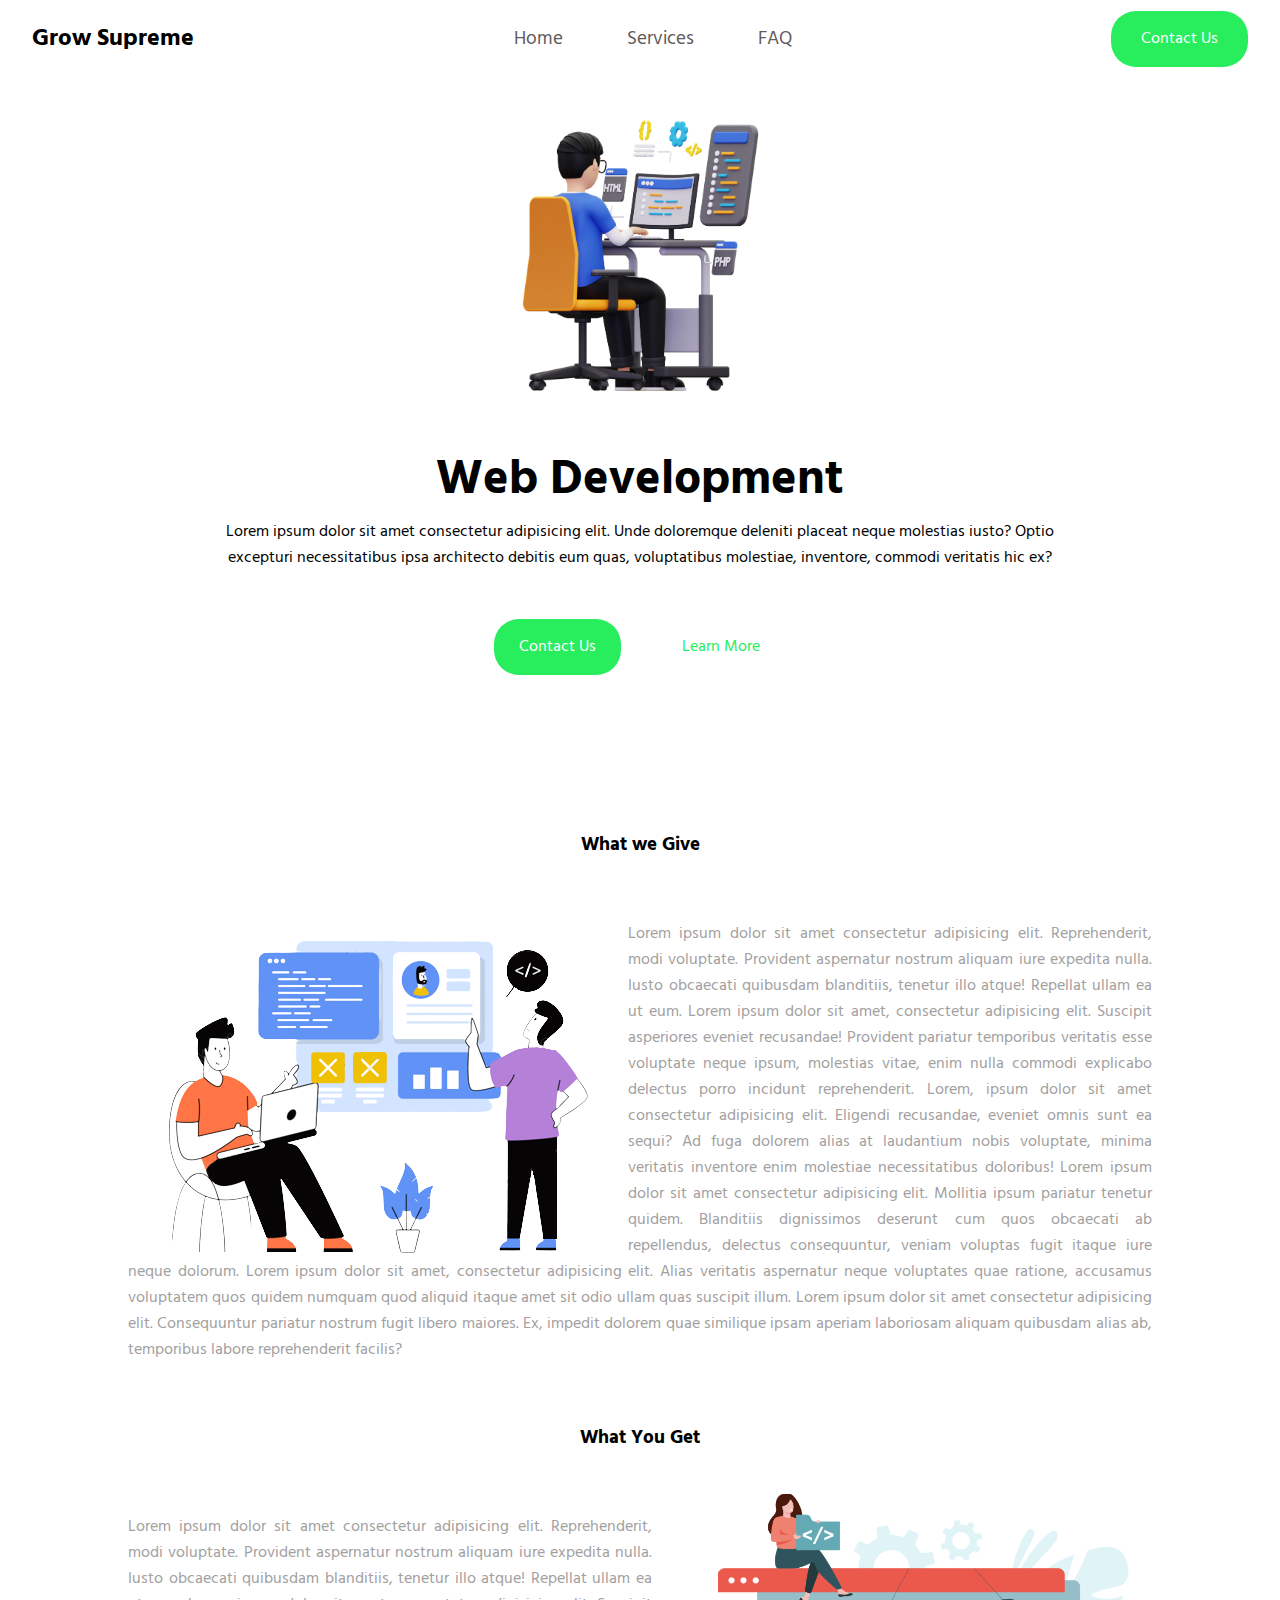
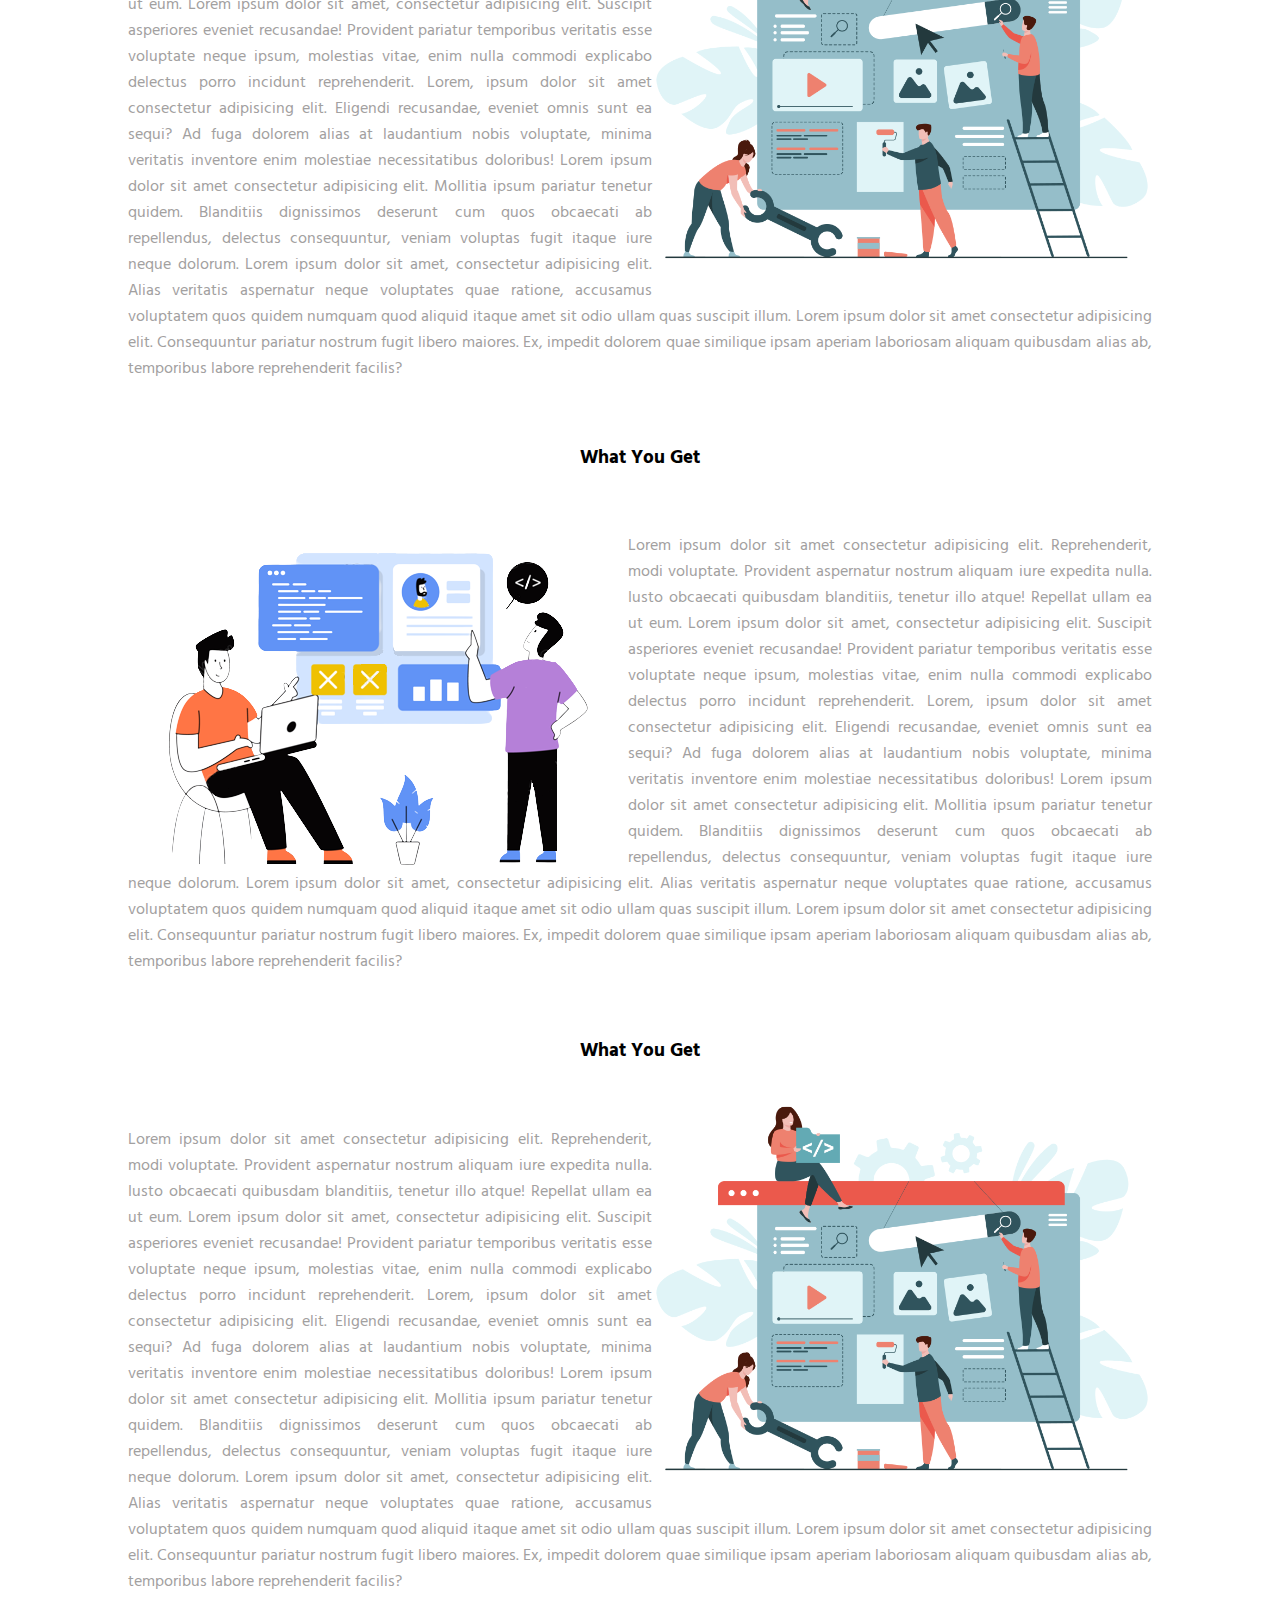
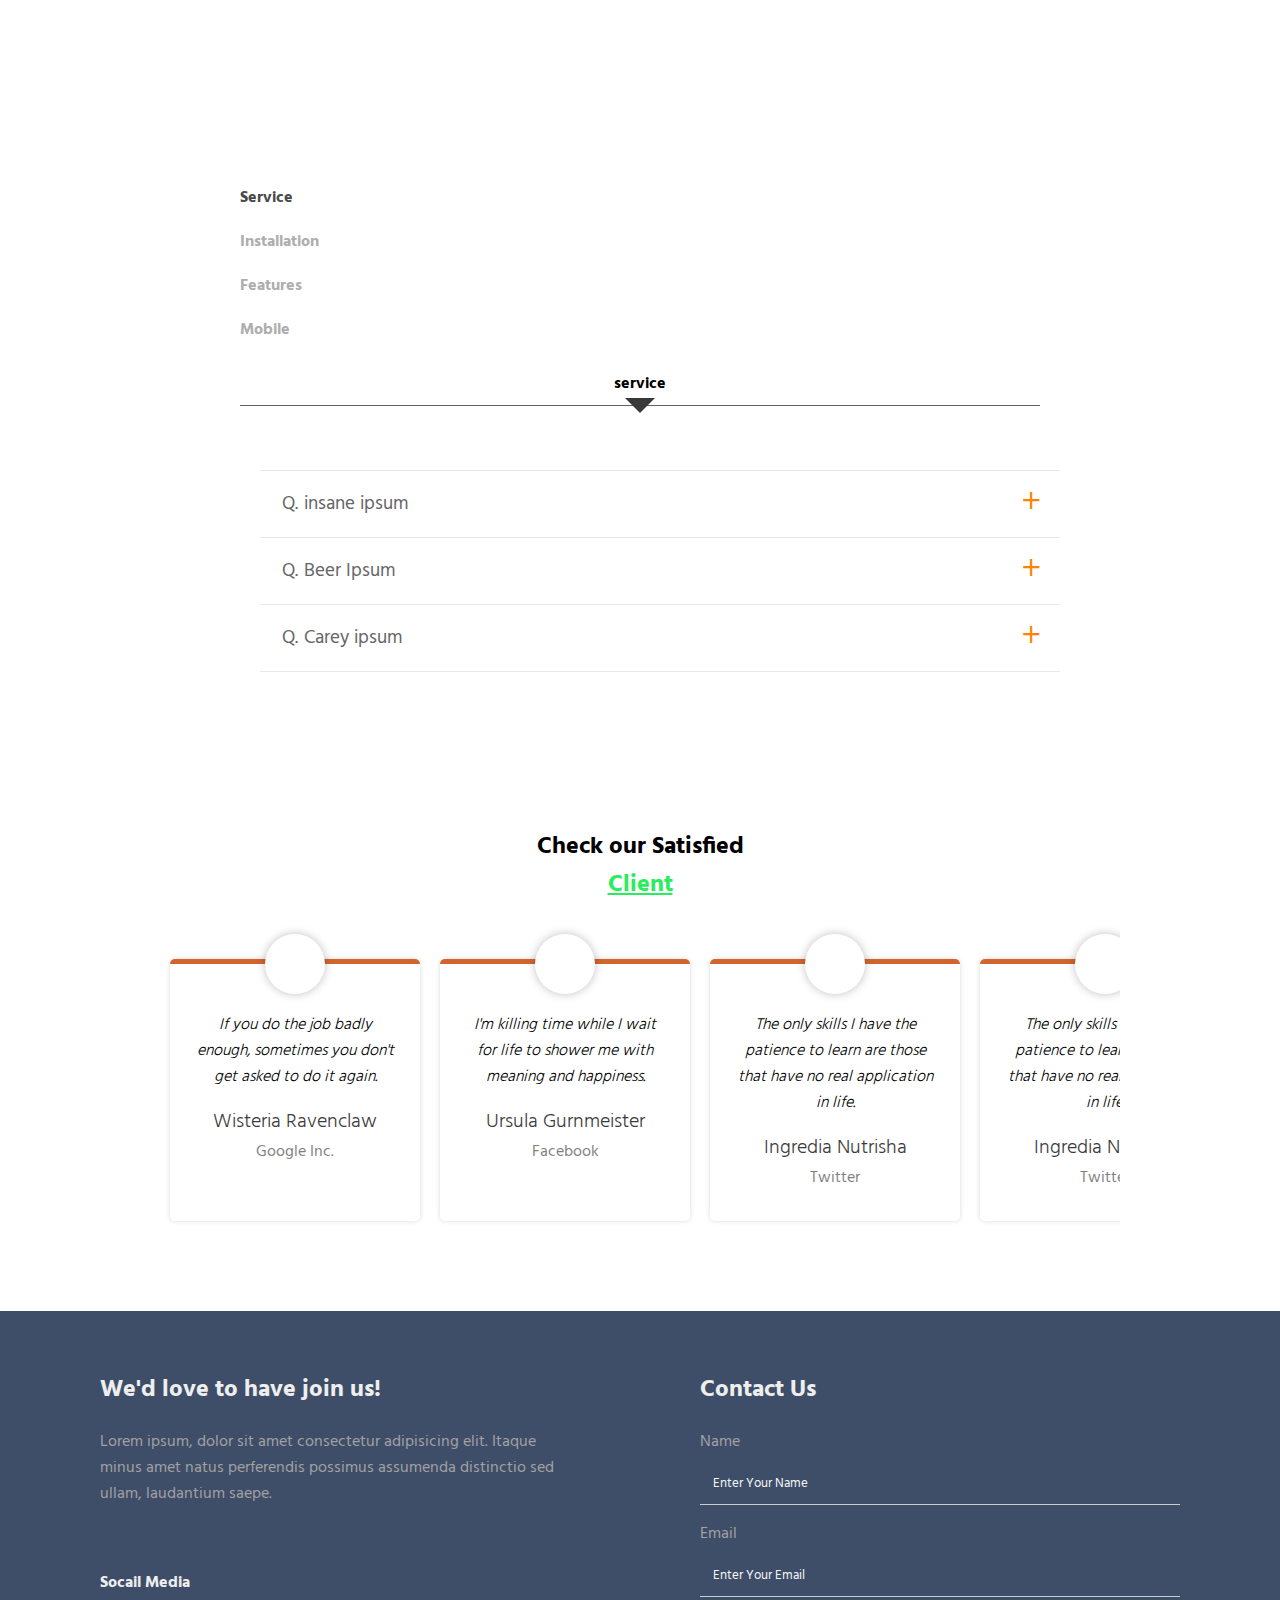
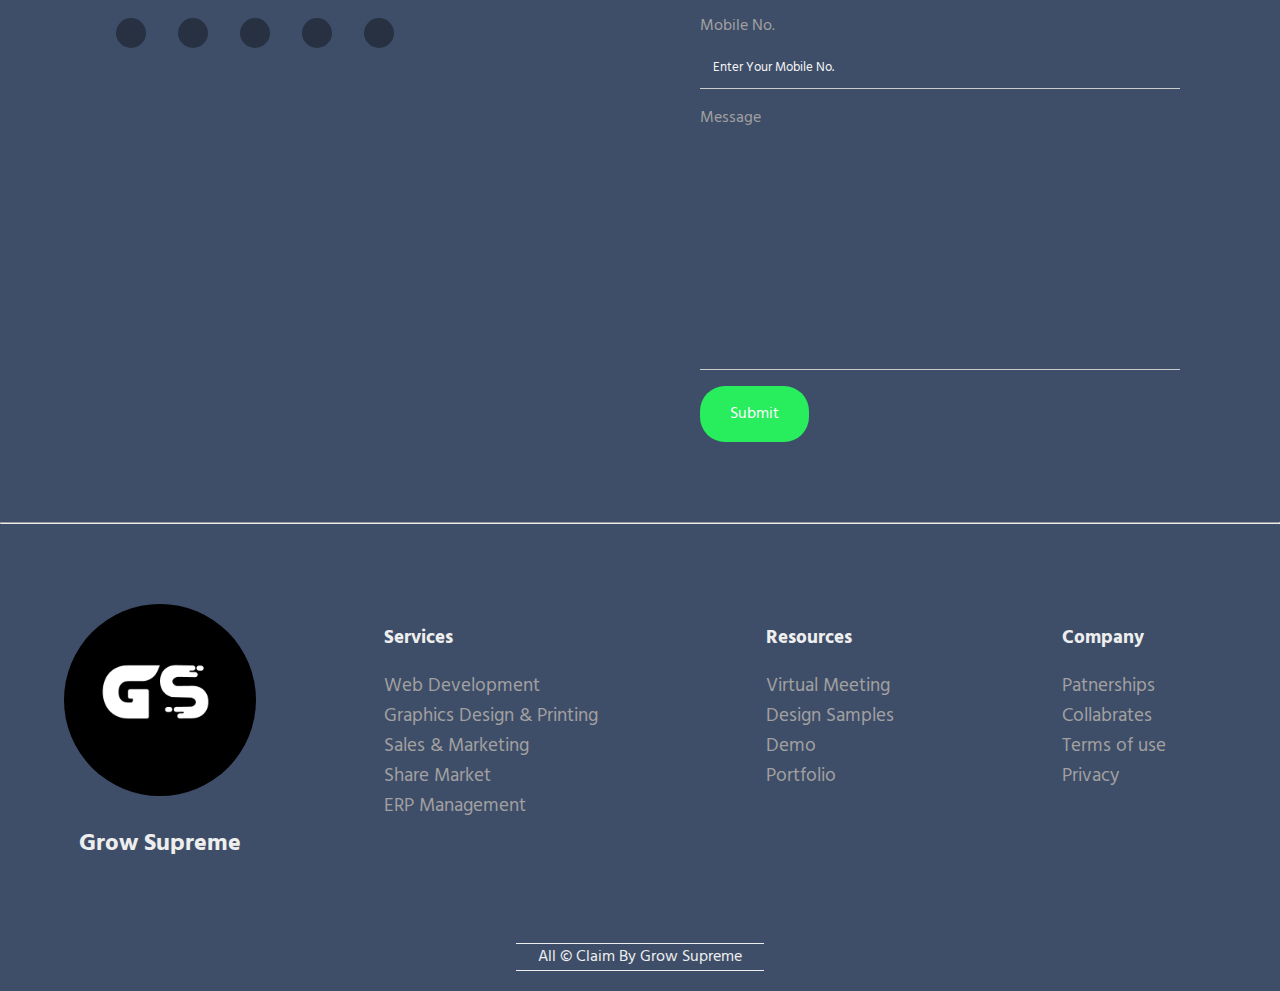
<file: webdevelopment.html>
<!DOCTYPE html>
<html lang="en">
<head>
    <meta charset="UTF-8">
    <meta name="viewport" content="width=device-width, initial-scale=1.0">
    <title>Grow Supreme</title>
    <link rel="stylesheet" href="css/style.css">
    <link rel="stylesheet" href="css/style1.css">
    <link rel="stylesheet" href="css/designer.css">
    <link rel="stylesheet" href="https://cdnjs.cloudflare.com/ajax/libs/font-awesome/6.4.2/css/all.min.css"
        integrity="sha512-z3gLpd7yknf1YoNbCzqRKc4qyor8gaKU1qmn+CShxbuBusANI9QpRohGBreCFkKxLhei6S9CQXFEbbKuqLg0DA=="
        crossorigin="anonymous" referrerpolicy="no-referrer" />
        <script src="https://code.jquery.com/jquery-3.2.1.min.js"></script>
</head>
<body>
    <section id="navbar">
        <nav>
            <div class="res">
                <h2 class="brand">Grow Supreme</h2>
                <i class="fa-solid fa-bars" style="font-size:x-large;" id="nav-bar" onclick="nav()"></i>
                <i class="fa-solid fa-bars" style="display: none;font-size:x-large;" id="nav-barclose" onclick="navclose()"></i>
            </div>
            
            <ul class="navlinks" id="navlinks">
                <li><a href="/">Home</a></li>
                <li><a class="active" href="#services">Services</a></li>
                <!-- <li><a href="">Prices</a></li> -->
                <li><a href="#client">FAQ</a></li>
            </ul>
            <button class="btn btn-primary contact-nav">Contact Us</button>
            
        </nav>
    </section>
    <section class="hero" id="home">
        <div class="txt">
            <div class="hero-text text-center">
                 <h1>Web Development <!-- <br> (Grow Supreme) --></h1>
                <p>Lorem ipsum dolor sit amet consectetur adipisicing elit. Unde doloremque deleniti placeat neque molestias iusto? Optio excepturi necessitatibus ipsa architecto debitis eum quas, voluptatibus molestiae, inventore, commodi veritatis hic ex?</p>
                <button class="btn-primary">Contact Us</button>
                <button class="btn-secondary">Learn More</button>
            </div>            
        </div>
        <div class="hero-img"><img src="img/servies/websevelop/3d-web-developer-working-on-project-illustration-png.png" alt="hero"></div>
    </section>
    <section class="p1 m1 text-center contant" style="margin-bottom: 0; text-align: justify;">
        <div>
            <h3 class="text-black text-center">What we Give</h3>
        </div>
        <div class="trusted-client text-gray p1">
            <img src="img/servies/websevelop/02.png" class="img1" alt=""><img style="display: none;" src="img/servies/websevelop/02.png" class="img1" alt="">
            <p>Lorem ipsum dolor sit amet consectetur adipisicing elit. Reprehenderit, modi voluptate. Provident aspernatur nostrum aliquam iure expedita nulla. Iusto obcaecati quibusdam blanditiis, tenetur illo atque! Repellat ullam ea ut eum.
                Lorem ipsum dolor sit amet, consectetur adipisicing elit. Suscipit asperiores eveniet recusandae! Provident pariatur temporibus veritatis esse voluptate neque ipsum, molestias vitae, enim nulla commodi explicabo delectus porro incidunt reprehenderit.
                Lorem, ipsum dolor sit amet consectetur adipisicing elit. Eligendi recusandae, eveniet omnis sunt ea sequi? Ad fuga dolorem alias at laudantium nobis voluptate, minima veritatis inventore enim molestiae necessitatibus doloribus!
                Lorem ipsum dolor sit amet consectetur adipisicing elit. Mollitia ipsum pariatur tenetur quidem. Blanditiis dignissimos deserunt cum quos obcaecati ab repellendus, delectus consequuntur, veniam voluptas fugit itaque iure neque dolorum.
                Lorem ipsum dolor sit amet, consectetur adipisicing elit. Alias veritatis aspernatur neque voluptates quae ratione, accusamus voluptatem quos quidem numquam quod aliquid itaque amet sit odio ullam quas suscipit illum.
                Lorem ipsum dolor sit amet consectetur adipisicing elit. Consequuntur pariatur nostrum fugit libero maiores. Ex, impedit dolorem quae similique ipsam aperiam laboriosam aliquam quibusdam alias ab, temporibus labore reprehenderit facilis?
            </p>
        </div>
        <div>
            <h3 class="text-black text-center">What You Get</h3>
        </div>
        <div class="trusted-client text-gray p1">
            <img style="display: none;" src="img/servies/websevelop/web-development-1-1.png" class="img1" alt=""><img src="img/servies/websevelop/web-development-1-1.png" class="img1" alt="">
            <p>Lorem ipsum dolor sit amet consectetur adipisicing elit. Reprehenderit, modi voluptate. Provident aspernatur nostrum aliquam iure expedita nulla. Iusto obcaecati quibusdam blanditiis, tenetur illo atque! Repellat ullam ea ut eum.
                Lorem ipsum dolor sit amet, consectetur adipisicing elit. Suscipit asperiores eveniet recusandae! Provident pariatur temporibus veritatis esse voluptate neque ipsum, molestias vitae, enim nulla commodi explicabo delectus porro incidunt reprehenderit.
                Lorem, ipsum dolor sit amet consectetur adipisicing elit. Eligendi recusandae, eveniet omnis sunt ea sequi? Ad fuga dolorem alias at laudantium nobis voluptate, minima veritatis inventore enim molestiae necessitatibus doloribus!
                Lorem ipsum dolor sit amet consectetur adipisicing elit. Mollitia ipsum pariatur tenetur quidem. Blanditiis dignissimos deserunt cum quos obcaecati ab repellendus, delectus consequuntur, veniam voluptas fugit itaque iure neque dolorum.
                Lorem ipsum dolor sit amet, consectetur adipisicing elit. Alias veritatis aspernatur neque voluptates quae ratione, accusamus voluptatem quos quidem numquam quod aliquid itaque amet sit odio ullam quas suscipit illum.
                Lorem ipsum dolor sit amet consectetur adipisicing elit. Consequuntur pariatur nostrum fugit libero maiores. Ex, impedit dolorem quae similique ipsam aperiam laboriosam aliquam quibusdam alias ab, temporibus labore reprehenderit facilis?
            </p>
        </div>
        <div>
            <h3 class="text-black text-center">What You Get</h3>
        </div>
        <div class="trusted-client text-gray p1">
            <img src="img/servies/websevelop/02.png" class="img1" alt=""><img style="display: none;" src="img/servies/websevelop/02.png" class="img1" alt="">
            <p>Lorem ipsum dolor sit amet consectetur adipisicing elit. Reprehenderit, modi voluptate. Provident aspernatur nostrum aliquam iure expedita nulla. Iusto obcaecati quibusdam blanditiis, tenetur illo atque! Repellat ullam ea ut eum.
                Lorem ipsum dolor sit amet, consectetur adipisicing elit. Suscipit asperiores eveniet recusandae! Provident pariatur temporibus veritatis esse voluptate neque ipsum, molestias vitae, enim nulla commodi explicabo delectus porro incidunt reprehenderit.
                Lorem, ipsum dolor sit amet consectetur adipisicing elit. Eligendi recusandae, eveniet omnis sunt ea sequi? Ad fuga dolorem alias at laudantium nobis voluptate, minima veritatis inventore enim molestiae necessitatibus doloribus!
                Lorem ipsum dolor sit amet consectetur adipisicing elit. Mollitia ipsum pariatur tenetur quidem. Blanditiis dignissimos deserunt cum quos obcaecati ab repellendus, delectus consequuntur, veniam voluptas fugit itaque iure neque dolorum.
                Lorem ipsum dolor sit amet, consectetur adipisicing elit. Alias veritatis aspernatur neque voluptates quae ratione, accusamus voluptatem quos quidem numquam quod aliquid itaque amet sit odio ullam quas suscipit illum.
                Lorem ipsum dolor sit amet consectetur adipisicing elit. Consequuntur pariatur nostrum fugit libero maiores. Ex, impedit dolorem quae similique ipsam aperiam laboriosam aliquam quibusdam alias ab, temporibus labore reprehenderit facilis?
            </p>
        </div>
        <div>
            <h3 class="text-black text-center">What You Get</h3>
        </div>
        <div class="trusted-client text-gray p1">
            <img style="display: none;" src="img/servies/websevelop/web-development-1-1.png" class="img1" alt=""><img src="img/servies/websevelop/web-development-1-1.png" class="img1" alt="">
            <p>Lorem ipsum dolor sit amet consectetur adipisicing elit. Reprehenderit, modi voluptate. Provident aspernatur nostrum aliquam iure expedita nulla. Iusto obcaecati quibusdam blanditiis, tenetur illo atque! Repellat ullam ea ut eum.
                Lorem ipsum dolor sit amet, consectetur adipisicing elit. Suscipit asperiores eveniet recusandae! Provident pariatur temporibus veritatis esse voluptate neque ipsum, molestias vitae, enim nulla commodi explicabo delectus porro incidunt reprehenderit.
                Lorem, ipsum dolor sit amet consectetur adipisicing elit. Eligendi recusandae, eveniet omnis sunt ea sequi? Ad fuga dolorem alias at laudantium nobis voluptate, minima veritatis inventore enim molestiae necessitatibus doloribus!
                Lorem ipsum dolor sit amet consectetur adipisicing elit. Mollitia ipsum pariatur tenetur quidem. Blanditiis dignissimos deserunt cum quos obcaecati ab repellendus, delectus consequuntur, veniam voluptas fugit itaque iure neque dolorum.
                Lorem ipsum dolor sit amet, consectetur adipisicing elit. Alias veritatis aspernatur neque voluptates quae ratione, accusamus voluptatem quos quidem numquam quod aliquid itaque amet sit odio ullam quas suscipit illum.
                Lorem ipsum dolor sit amet consectetur adipisicing elit. Consequuntur pariatur nostrum fugit libero maiores. Ex, impedit dolorem quae similique ipsam aperiam laboriosam aliquam quibusdam alias ab, temporibus labore reprehenderit facilis?
            </p>
        </div>
    </section>
    <!-- <section class="p1 m1 text-center" style="margin-top: 0;" id="services">
        <div class="m1" style="margin: 0 0 40px 0;">
            <h2 class="text-black">What We Do</h2>
            <p class="text-gray features-text">Lorem ipsum dolor sit amet consectetur adipisicing elit. Est, ad ex veritatis impedit molestias quam quidem ipsam minus tempore quo perspiciatis aliquam totam odio ut nesciunt itaque quos harum vitae?</p>
        </div>
        <div class="cards">
            <div class="card">
                <i class="fa-solid fa-code xlarge"></i>
                <h3>Programming & Development</h3>
                <p class="text-gray">45215 Freelancers</p>
                <a href="#" class="green-link">Learn More >></a>
            </div>
            <div class="card">
                <i class="fa-regular fa-pen-to-square xlarge"></i>
                <h3>Writing & Translation</h3>
                <p class="text-gray">45215 Freelancers</p>
                <a href="#" class="green-link">Learn More >></a>
            </div>
            <div class="card" onclick="location.href='graphicsdesign.html'">
                <i class="fa-solid fa-pen-fancy xlarge"></i>
                <h3>Design & Art</h3>
                <p class="text-gray">45215 Freelancers</p>
                <a href="graphicsdesign.html" class="green-link">Learn More >></a>
            </div>
            <div class="card">
                <i class="fa-solid fa-money-bill-trend-up xlarge"></i>
                <h3>Business & Finance</h3>
                <p class="text-gray">45215 Freelancers</p>
                <a href="#" class="green-link">Learn More >></a>
            </div>
            <div class="card">
                <i class="fa-solid fa-graduation-cap xlarge"></i>
                <h3>Education & Traning</h3>
                <p class="text-gray">45215 Freelancers</p>
                <a href="#" class="green-link">Learn More >></a>
            </div>
            <div class="card">
                <i class="fa-solid fa-bullhorn xlarge"></i>
                <h3>Sales & Marketing</h3>
                <p class="text-gray">45215 Freelancers</p>
                <a href="#" class="green-link">Learn More >></a>
            </div>
        </div>
    </section> -->
    
    <section class="faq p1 m1">
        <div class="container">
            <div id="faq-links">
                <div id="service" class="faq-selected">service</div>
                <div id="installation">installation</div>
                <!-- <div id="plan">plan</div> -->
                <div id="features">features</div>
                <div id="mobile">mobile</div>
            </div>
            
            
            
            <div id="faq-wrapper" class="about-service">
            
            <div class="faq-group">
                    <div class="slide-left">
                        <div>service</div>
                    </div>
                <hr>
            </div><!--faq-group-->
            <div class="slide-left">
                          <div  class="faq">
                             <ul class="faq-accordion">
            
                                <li>
                                    <a href="#">insane ipsum</a>
                                    <ul class="faq-content">
                                        <li>
                                            <div><p>Bacon ipsum dolor sit amet ham beef ribs pork, sirloin tail meatball filet mignon pancetta strip steak. T-bone swine turducken fatback beef ribs andouille meatball. Corned beef short ribs ribeye, hamburger brisket venison capicola boudin filet mignon drumstick shankle bacon beef. Shoulder shank filet k.</p></div>
                                        </li>
                                    </ul>
                                </li>
                                <!--Bacon ipsum-->
            
                                <li>
                                    <a href="#">Beer Ipsum</a>
                                    <ul class="faq-content">
                                        <li>
                                            <div><p>ester saccharification mead lambic draft (draught), hand pump cask. brewing ale balthazar hops, " bitter becher craft beer keg alpha acid." crystal malt racking mouthfeel mash, barrel ale; malt! brewpub; biere de garde balthazar acid rest alcohol carbonation. wit beer krug brew mash hop back? shelf life, balthazar hand pump.</p></div>
                                        </li>
                                    </ul>
                                </li>
                                <!--Beer ipsum-->
            
                                <li>
                                    <a href="#">Carey ipsum</a>
                                    <ul class="faq-content">
                                        <li>
                                            <div><p>Alrighty then it's because i'm green isn't it! here she comes to wreck the day. alrighty then kinda hot in these rhinos. i just heard about evans new position,good luck to you evan backstabber, bastard, i mean baxter. your entrance was good, his was better. we're going for a ride on the information super highway. we're going for a ride on the information super highway. look at that, it's exactly three seconds before i honk your nose and pull your underwear over your head. brain freeze. we got no food we got no money and our pets heads are falling off! haaaaaaarry.</p></div>
                                        </li>
                                    </ul>
                                </li>
                                <!--Carey ipsum-->
                                </ul>
                        </div>
            </div>
            </div>
            
            
            
            
            
            
                    <div class="about-installation faq-hide">
            
            <div class="faq-group">
                    <div class="slide-left">
                        <div>installation</div>
                    </div>
                <hr>
            </div>
                             
                      <div class="slide-left">     
                             <ul class="faq-accordion">
            
                                <li>
                                    <a href="#">Bacon ipsum</a>
                                    <ul class="faq-content">
                                        <li>
                                            <div><p>Bacon ipsum dolor sit amet ham beef ribs pork, sirloin tail meatball filet mignon pancetta strip steak. T-bone swine turducken fatback beef ribs andouille meatball. Corned beef short ribs ribeye, hamburger brisket venison capicola boudin filet mignon drumstick shankle bacon beef. Shoulder shank filet mignon, kevin meatball beef ribs short loin shankle kielbasa jowl pancetta. Biltong shank tri-tip prosciutto sirloin pastrami. Turkey swine pork loin ground round pig chicken kielbasa sausage kevin ham hock.</p></div>
                                        </li>
                                    </ul>
                                </li>
                                <!--Bacon ipsum-->
            
                                <li>
                                    <a href="#">Beer Ipsum</a>
                                    <ul class="faq-content">
                                        <li>
                                            <div><p>ester saccharification mead lambic draft (draught), hand pump cask. brewing ale balthazar hops, " bitter becher craft beer keg alpha acid." crystal malt racking mouthfeel mash, barrel ale; malt! brewpub; biere de garde balthazar acid rest alcohol carbonation. wit beer krug brew mash hop back? shelf life, balthazar hand pump.</p></div>
                                        </li>
                                    </ul>
                                </li>
                                <!--Beer ipsum-->
            
                                <li>
                                    <a href="#">Carey ipsum</a>
                                    <ul class="faq-content">
                                        <li>
                                            <div><p>Alrighty then it's because i'm green isn't it! here she comes to wreck the day. alrighty then kinda hot in these rhinos. i just heard about evans new position,good luck to you evan backstabber, bastard, i mean baxter. your entrance was good, his was better. we're going for a ride on the information super highway. we're going for a ride on the information super highway. look at that, it's exactly three seconds before i honk your nose and pull your underwear over your head. brain freeze. we got no food we got no money and our pets heads are falling off! haaaaaaarry.</p></div>
                                        </li>
                                    </ul>
                                </li>
                                <!--Carey ipsum-->
                                </ul>
                                
                            </div><!--lide-left --> 
                    </div>
            
            
                    <div  class="about-plan faq-hide">
            
            <div class="faq-group">
                <div class="slide-left">
                <div>plan</div>
                </div>
                <hr>
            </div>
                        <div class="slide-left">
                             <ul class="faq-accordion">
            
                                <li>
                                    <a href="#">Duh ipsum</a>
                                    <ul class="faq-content">
                                        <li>
                                            <div><p>Bacon ipsum dolor sit amet ham beef ribs pork, sirloin tail meatball filet mignon pancetta strip steak. T-bone swine turducken fatback beef ribs andouille meatball. Corned beef short ribs ribeye, hamburger brisket venison capicola boudin filet mignon drumstick shankle bacon beef. Shoulder shank filet mignon, kevin meatball beef ribs short loin shankle kielbasa jowl pancetta. Biltong shank tri-tip prosciutto sirloin pastrami. Turkey swine pork loin ground round pig chicken kielbasa sausage kevin ham hock.</p></div>
                                        </li>
                                    </ul>
                                </li>
                                <!--Bacon ipsum-->
            
                                <li>
                                    <a href="#">Buh Ipsum</a>
                                    <ul class="faq-content">
                                        <li>
                                            <div><p>ester saccharification mead lambic draft (draught), hand pump cask. brewing ale balthazar hops, " bitter becher craft beer keg alpha acid." crystal malt racking mouthfeel mash, barrel ale; malt! brewpub; biere de garde balthazar acid rest alcohol carbonation. wit beer krug brew mash hop back? shelf life, balthazar hand pump.</p></div>
                                        </li>
                                    </ul>
                                </li>
                                <!--Beer ipsum-->
            
                                <li>
                                    <a href="#">Muh ipsum</a>
                                    <ul class="faq-content">
                                        <li>
                                            <div><p>Alrighty then it's because i'm green isn't it! here she comes to wreck the day. alrighty then kinda hot in these rhinos. i just heard about evans new position,good luck to you evan backstabber, bastard, i mean baxter. your entrance was good, his was better. we're going for a ride on the information super highway. we're going for a ride on the information super highway. look at that, it's exactly three seconds before i honk your nose and pull your underwear over your head. brain freeze. we got no food we got no money and our pets heads are falling off! haaaaaaarry.</p></div>
                                        </li>
                                    </ul>
                                </li>
                                <!--Carey ipsum-->
                                </ul>
                            </div><!--slide-left-->
                    </div>
            
                    <div class="about-features faq-hide">
            
            <div class="faq-group">
                <div class="slide-left">
                <div>features</div>
                </div>
                <hr>
            </div>
                        <div class="slide-left">
                             <ul class="faq-accordion">
            
                                <li>
                                    <a href="#">Veggie ipsum</a>
                                    <ul class="faq-content">
                                        <li>
                                            <div><p>Bacon ipsum dolor sit amet ham beef ribs pork, sirloin tail meatball filet mignon pancetta strip steak. T-bone swine turducken fatback beef ribs andouille meatball. Corned beef short ribs ribeye, hamburger brisket venison capicola boudin filet mignon drumstick shankle bacon beef. Shoulder shank filet mignon, kevin meatball beef ribs short loin shankle kielbasa jowl pancetta. Biltong shank tri-tip prosciutto sirloin pastrami. Turkey swine pork loin ground round pig chicken kielbasa sausage kevin ham hock.</p></div>
                                        </li>
                                    </ul>
                                </li>
                                <!--Bacon ipsum-->
            
                                <li>
                                    <a href="#">Wine Ipsum</a>
                                    <ul class="faq-content">
                                        <li>
                                            <div><p>ester saccharification mead lambic draft (draught), hand pump cask. brewing ale balthazar hops, " bitter becher craft beer keg alpha acid." crystal malt racking mouthfeel mash, barrel ale; malt! brewpub; biere de garde balthazar acid rest alcohol carbonation. wit beer krug brew mash hop back? shelf life, balthazar hand pump.</p></div>
                                        </li>
                                    </ul>
                                </li>
                                <!--Beer ipsum-->
            
                                <li>
                                    <a href="#">Woody ipsum</a>
                                    <ul class="faq-content">
                                        <li>
                                            <div><p>Alrighty then it's because i'm green isn't it! here she comes to wreck the day. alrighty then kinda hot in these rhinos. i just heard about evans new position,good luck to you evan backstabber, bastard, i mean baxter. your entrance was good, his was better. we're going for a ride on the information super highway. we're going for a ride on the information super highway. look at that, it's exactly three seconds before i honk your nose and pull your underwear over your head. brain freeze. we got no food we got no money and our pets heads are falling off! haaaaaaarry.</p></div>
                                        </li>
                                    </ul>
                                </li>
                               
                                </ul>
                            </div><!--slide-left-->
                    </div> <!--about-features faq-hide-->
            
            
                     <div  class="about-mobile faq-hide">
            
            <div class="faq-group">
                    <div class="slide-left">
                        <div>mobile</div>
                    </div>
                <hr>
            </div>
                        <div class="slide-left">
                             <ul class="faq-accordion">
            
                                <li>
                                    <a href="#">Bacon ipsum</a>
                                    <ul class="faq-content">
                                        <li>
                                            <div><p>Bacon ipsum dolor sit amet ham beef ribs pork, sirloin tail meatball filet mignon pancetta strip steak. T-bone swine turducken fatback beef ribs andouille meatball. Corned beef short ribs ribeye, hamburger brisket venison capicola boudin filet mignon drumstick shankle bacon beef. Shoulder shank filet mignon, kevin meatball beef ribs short loin shankle kielbasa jowl pancetta. Biltong shank tri-tip prosciutto sirloin pastrami. Turkey swine pork loin ground round pig chicken kielbasa sausage kevin ham hock.</p></div>
                                        </li>
                                    </ul>
                                </li>
                                <!--Bacon ipsum-->
            
                                <li>
                                    <a href="#">Beer Ipsum</a>
                                    <ul class="faq-content">
                                        <li>
                                            <div><p>ester saccharification mead lambic draft (draught), hand pump cask. brewing ale balthazar hops, " bitter becher craft beer keg alpha acid." crystal malt racking mouthfeel mash, barrel ale; malt! brewpub; biere de garde balthazar acid rest alcohol carbonation. wit beer krug brew mash hop back? shelf life, balthazar hand pump.</p></div>
                                        </li>
                                    </ul>
                                </li>
                                <!--Beer ipsum-->
            
                                <li>
                                    <a href="#">Carey ipsum</a>
                                    <ul class="faq-content">
                                        <li>
                                            <div><p>Alrighty then it's because i'm green isn't it! here she comes to wreck the day. alrighty then kinda hot in these rhinos. i just heard about evans new position,good luck to you evan backstabber, bastard, i mean baxter. your entrance was good, his was better. we're going for a ride on the information super highway. we're going for a ride on the information super highway. look at that, it's exactly three seconds before i honk your nose and pull your underwear over your head. brain freeze. we got no food we got no money and our pets heads are falling off! haaaaaaarry.</p></div>
                                        </li>
                                    </ul>
                                </li>
                                <!--Carey ipsum-->
                                </ul>
                            </div><!--slide-left-->
                    </div> <!--about-mobile faq-hide-->
                 </div><!--container-->
    </section>
    <section class="p1 m1" id="client">
        <div class="text-center">
            <h2 class="text-black">Check our Satisfied <br><span class="green-link">Client</span></h2>
        </div>
        <div class="aman"><figure class="snip1533">
            <figcaption>
              <blockquote>
                <p>If you do the job badly enough, sometimes you don't get asked to do it again.</p>
              </blockquote>
              <h3>Wisteria Ravenclaw</h3>
              <h4>Google Inc.</h4>
            </figcaption>
          </figure>
          <figure class="snip1533">
            <figcaption>
              <blockquote>
                <p>I'm killing time while I wait for life to shower me with meaning and happiness.</p>
              </blockquote>
              <h3>Ursula Gurnmeister</h3>
              <h4>Facebook</h4>
            </figcaption>
          </figure>
          <figure class="snip1533">
            <figcaption>
              <blockquote>
                <p>The only skills I have the patience to learn are those that have no real application in life. </p>
              </blockquote>
              <h3>Ingredia Nutrisha</h3>
              <h4>Twitter</h4>
            </figcaption>
          </figure><figure class="snip1533">
            <figcaption>
              <blockquote>
                <p>The only skills I have the patience to learn are those that have no real application in life. </p>
              </blockquote>
              <h3>Ingredia Nutrisha</h3>
              <h4>Twitter</h4>
            </figcaption>
          </figure><figure class="snip1533">
            <figcaption>
              <blockquote>
                <p>The only skills I have the patience to learn are those that have no real application in life. </p>
              </blockquote>
              <h3>Ingredia Nutrisha</h3>
              <h4>Twitter</h4>
            </figcaption>
          </figure><figure class="snip1533">
            <figcaption>
              <blockquote>
                <p>The only skills I have the patience to learn are those that have no real application in life. </p>
              </blockquote>
              <h3>Ingredia Nutrisha</h3>
              <h4>Twitter</h4>
            </figcaption>
          </figure>
          </div>
    </section>
    <section class="bg-dark" id="contact">
        <div class="contact m2 p1">
            <div class="contact-text">
                <h2>We'd love to have join us!</h2>
                <p class="text-gray">Lorem ipsum, dolor sit amet consectetur adipisicing elit. Itaque minus amet natus perferendis possimus assumenda distinctio sed ullam, laudantium saepe.</p>
                <br>
                <h4>Socail Media</h4>
                <ul class="socail">
                    <li class="socail-icon"><a class="socail-link" href="#"><i class="fa-brands fa-facebook "></i></a></li>
                    <li class="socail-icon"><a class="socail-link" href="#"><i class="fa-brands fa-instagram "></i></a></li>
                    <li class="socail-icon"><a class="socail-link" href="#"><i class="fa-brands fa-linkedin"></i></a></li>
                    <li class="socail-icon"><a class="socail-link" href="#"><i class="fa-solid fa-paper-plane"></i></a></li>
                    <li class="socail-icon"><a class="socail-link" href="#"><i class="fa-brands fa-twitter"></i></a></li>
                </ul>
            </div>
            <div class="contact-form">
                <h2>Contact Us</h2>
                <div class="form">
                    <div class="form-con">
                        <label class="text-gray" for="name">Name</label>
                        <input type="text" placeholder=" Enter Your Name">
                    </div>
                    <div class="form-con">
                        <label class="text-gray" for="email">Email</label>
                        <input type="email" placeholder=" Enter Your Email">
                    </div>
                    <div class="form-con">
                        <label class="text-gray" for="mob">Mobile No.</label>
                        <input type="number" placeholder=" Enter Your Mobile No.">
                    </div>
                    <div class="form-con">
                        <label class="text-gray" for="message">Message</label>
                        <textarea name="message" id="message" cols="30" rows="10"></textarea>
                    </div>
                    <button class="btn btn-primary">Submit</button>
                </div>
            </div>
        </div>

        <hr>

        <div class="footer p1 m1">
            <div class="footer-logo text-center">
                <img src="img/logo1.png" alt="">
                <h2>Grow Supreme</h2>

            </div>
            <div class="footer-link">
                <ul>
                    <li><h3>Services</h3></li>
                    <li><a href="#">Web Development</a></li>
                    <li><a href="#">Graphics Design & Printing</a></li>
                    <li><a href="#">Sales & Marketing</a></li>
                    <li><a href="#">Share Market</a></li>
                    <li><a href="#">ERP Management</a></li>
                    <!-- <li><a href="#"></a></li> -->
                </ul>
                <ul>
                    <li><h3>Resources</h3></li>
                    <li><a href="#">Virtual Meeting</a></li>
                    <li><a href="#">Design Samples</a></li>
                    <li><a href="#">Demo</a></li>
                    <li><a href="#">Portfolio</a></li>
                </ul>
                <ul>
                    <li><h3>Company</h3></li>
                    <li><a href="#">Patnerships</a></li>
                    <li><a href="#">Collabrates</a></li>
                    <li><a href="#">Terms of use</a></li>
                    <li><a href="#">Privacy</a></li>
                </ul>
            </div>
        </div>

        <div class="copyright">
            <p class="text-gray text-center">All ©  Claim By Grow Supreme</p>
        </div>
    </section>

    <script src="js/index.js"></script>
    <script>
        

const items = document.querySelectorAll(".accordion button");

function toggleAccordion() {
  const itemToggle = this.getAttribute('aria-expanded');
  
  for (i = 0; i < items.length; i++) {
    items[i].setAttribute('aria-expanded', 'false');
  }
  
  if (itemToggle == 'false') {
    this.setAttribute('aria-expanded', 'true');
  }
}

items.forEach(item => item.addEventListener('click', toggleAccordion));
    </script>
</body>
</html>
</file>
<file: css/style.css>
@import url('https://fonts.googleapis.com/css?family=Hind:300,400&display=swap');

/* costom */
*{
    /* font-family: 'Spartan',sans-serif; */
    font-family: 'Hind', sans-serif;
}
body {
    margin: 0;
}

h2,
h3 {
    color: #eee;
}

.p1 {
    padding: 40px;
    /* width: 90%; */
    margin: auto;
}

.p2 {
    padding: 40px 0;
}

.m2 {
    margin: 40px 0;
}

.bg-dark {
    background-color: #3e4e69;
}

.m1 {
    margin: 40px auto;
    /* width: 90%; */
}

.green-link {
    color: #28ed5d;
    text-decoration: underline;
}

.text-center {
    text-align: center;
}

.text-gray {
    color: rgb(162 160 160);
}

.text-black {
    color: #000;
}

.btn {
    padding: 15px 30px !important;
}

.btn-primary {
    color: white;
    font-size: 1rem;
    background-color: #28ed5d;
    padding: 15px 25px;
    border-radius: 25px;
    border: none;
}

.btn-primary:hover {
    color: #28ed5d;
    background-color: white;
    box-shadow: 1px 1px 5px #ccc;

}

.btn-secondary {
    color: #28ed5d;
    font-size: 1rem;
    background-color: white;
    padding: 15px 25px;
    border-radius: 25px;
    border: none;
}

.btn-secondary:hover {
    color: white;
    background-color: #28ed5d;
    box-shadow: 1px 1px 5px #ccc;

}


/* navbar */
#navbar {
    margin: 0 2em;
}

nav,
ul.navlinks {
    display: flex;
    align-items: center;
    justify-content: space-between;

}

h2.brand {
    transition: transform .5s;
    color: #000;
}

h2.brand:hover {
    transform-style: preserve-3d;
    transform: scale(1.1);
    text-shadow: 1px 5px 15px #ccc;
    /* font-size: 2em; */
}

ul.navlinks {
    /* width: 30%; */
    padding: 0;
}

ul.navlinks li {
    text-decoration: none;
    margin: 0 2em;
    list-style: none;
}

a {
    text-decoration: none;
    color: rgb(94, 91, 91);
    font-size: 1.2rem;
}

a:hover {
    color: black;
    text-decoration: underline;
}


/* hero section */
.hero {
    display: flex;
}

.hero-img img {
    width: 100%;
}

.hero-text {
    padding: 15% 0 0 20%;
}

.hero-text h1 {
    font-size: 3em;
}



/* client */

.trusted-client {
    display: flex;
    justify-content: space-between;
    /* overflow-x: auto; */
    flex-wrap: wrap;
    gap: 2em;
    place-content: center;
}

.trusted-client .img-client {
    transition: transform .5s;

}

.trusted-client .img-client:hover {
    transform: scale(1.1);
    box-shadow: 1px 5px 15px #ccc;
}

.features-text {
    width: 50%;
    margin: auto;
}

.cards {
    display: grid;

    grid-gap: 20px;
}

.card {
    /* display: grid; */
    /* width: 33%; */
    background-color: #eee;
    padding: 25px 25px;
    transition: transform .5s;
    grid-template-rows: max-content 200px 1fr;
}

.card:hover {
    background-color: white;
    /* transform: scale(1.1); */
    /* text-shadow: 2px 5px 15px gray; */
    box-shadow: 1px 5px 15px #ccc;
}

.card h3 {
    color: black;
}

.xlarge {
    font-size: xx-large;
    padding: 10px;

}

/* client feedback */
.cards-client {
    display: grid;

    grid-gap: 20px;
}

.bio {
    display: flex;
}

.bio img {
    width: 70px;
    border-radius: 45px;
}

.bio .bio-text h5,
.bio .bio-text p {
    margin: 10px 15px;
}

/* faq */
.accordion{
    width: 70%;
    margin: auto;
}
.accordion .accordion-item {
    border-bottom: 1px solid #e5e5e5;

}

.accordion .accordion-item button[aria-expanded='true'] {
    border-bottom: 1px solid #03b5d2;
}

.accordion button {
    position: relative;
    display: block;
    text-align: left;
    width: 100%;
    padding: 1em 0;
    color: #7288a2;
    font-size: 1.15rem;
    font-weight: 400;
    border: none;
    background: none;
    outline: none;
}

.accordion button:hover,
.accordion button:focus {
    cursor: pointer;
    color: #03b5d2;
    /* .accordion button::after {
      cursor: pointer;
      color: #03b5d2;
      border: 1px solid #03b5d2;*/
}

.accordion-title {
    padding: 1em 1.5em 1em 0;
}

.icon {
    display: inline-block;
    position: absolute;
    top: 18px;
    right: 0;
    width: 22px;
    height: 22px;
    border: 1px solid;
    border-radius: 22px;
}

.icon::before {
    display: block;
    position: absolute;
    content: '';
    top: 9px;
    left: 5px;
    width: 10px;
    height: 2px;
    background: currentColor;
}

.icon::after {
    display: block;
    position: absolute;
    content: '';
    top: 5px;
    left: 9px;
    width: 2px;
    height: 10px;
    background: currentColor;
}

.accordion button[aria-expanded='true'] {
    color: #03b5d2;
    .icon::after {
                width: 0;
            }
    

    +.accordion-content {
        opacity: 1;
        max-height: fit-content;
        transition: all 200ms linear;
        will-change: opacity, max-height;
    }
}

.accordion .accordion-content {
    opacity: 0;
    max-height: 0;
    overflow: hidden;
    transition: opacity 200ms linear, max-height 200ms linear;
    will-change: opacity, max-height;
}

.accordion .accordion-content p {
    font-size: 1rem;
    font-weight: 300;
    /* margin: 2em 0; */
}


/* contact */

ul.socail {
    display: flex;
    /* width: 50%; */
    justify-content: flex-start;
    padding: 0 !important;
}

ul.socail li {
    list-style: none;
    margin: 0 1em;
}

.socail-icon {
    color: #000;
    background-color: #273142;
    border-radius: 45px;
    width: 30px;
    height: 30px;
    position: relative;
}

ul.socail li .socail-link {
    position: absolute;
    top: 5px;
    left: 6px;
}

ul.socail li .socail-link:hover {
    color: white;
}

.contact {
    display: flex;
    justify-content: space-around;
    color: #eee;
}

.contact-text {
    width: 40%;
}

.form-con {
    display: grid;
    margin-bottom: 1em;
}

.form-con label {
    margin-bottom: .5em;
}

.contact-form {
    width: 40%;
}

.form-con input,
.form-con textarea {
    background: transparent;
    color: white;
    resize: none;
    border: 1px solid #ccc;
    border-top: 0;
    border-left: 0;
    border-right: 0;
    padding: 10px;

}

.form-con input::placeholder,
.form-con textarea::placeholder {
    color: whitesmoke;
}

/* footer */
.footer {
    display: flex;
    margin-bottom: 0 !important;
}

.footer-link {
    display: flex;
    flex-wrap: wrap;
}

.footer-link ul {
    margin: 0 4em 0;
}

.footer-logo {
    width: 20%;
}

.footer-logo img {
    width: 80%;
    border-radius: 185px;
}

.footer-link ul li a {
    color: rgb(162 160 160);
}

.footer-link ul li a:hover {
    color: #eee;
}

ul li {
    list-style: none;
}

.copyright {
    padding: 20px;

}

.copyright p {
    color: #eee;
    border: 1px solid #eee;
    border-left: 0;
    width: 20%;
    margin: auto;
    border-right: 0;
}


/* responsive */

@media(max-width: 868px) {
    .features-text {
        width: 80%;
    }

    ul.socail li {
        margin: 0 .5em;
    }

    .contact-nav {
        display: none;
    }
}

@media(min-width: 740px) {
    #nav-bar {
        display: none;
    }
        .accordion{
            /* width: 80%; */
        }
}

@media(max-width: 740px) {
    nav {
        display: block;
    }

    .res {
        display: flex;
        align-items: center;
        justify-content: space-between;
    }

    ul.navlinks {
        display: block;
        display: none;
        text-align: center;
    }

    ul.navlinks li {
        margin: 1em 0;
    }
}

@media(max-width: 712px) {
    .contact {
        display: flex;
        flex-direction: column-reverse;
    }

    .contact-form {
        border: 1px solid #ccc;
        padding: 20px 20px !important;
    }

    .contact-text,
    .contact-form {
        padding: 20px 0;
        width: 80%;
        margin: auto;
    }

    .footer {
        display: block
    }

    .footer-logo {
        text-align: center;
        margin: auto;
        width: 40%;
    }

    .footer-logo h2 {
        white-space: nowrap;
    }
}

@media(max-width: 712px) {
    .hero {
        display: block;
    }

    .hero-text {
        padding: 15%;
    }

    .card {}

    .cards-client {
        width: auto;
    }
}
@media(min-width: 760px){
    .cards{
        grid-template-columns: repeat(auto-fill, minmax(330px, 1fr))!important;
    }
    
}
@media(min-width: 901px){
   
    .cards-client {
        place-content: center;
        grid-template-columns: repeat(auto-fill, minmax(400px, 1fr))!important;
    }
}
@media(min-width: 480px) {
    .cards-client {
        grid-template-columns: repeat(auto-fill, minmax(300px, 1fr));
         padding: 40px 2em;
    }
    .cards{
        grid-template-columns: repeat(auto-fill, minmax(250px, 1fr));
         padding: 0 2em;
    }
}

@media(max-width: 620px) {
    .copyright p {
        width: 80%;
    }
        .accordion{
            width: 90%;
        }

    .footer-link ul {
        margin: 0;
    }
}

@media(max-width: 512px) {
    .footer-logo {
        width: 70%;
    }
    .icon{
        display: none;
    }
    .bio{
        text-align: center;
        display: block;
    }
    .client-card{
        display: flex;
        flex-direction: column-reverse;

    }
}
</file>
<file: css/style1.css>
.trusted-client{
	display: unset!important;

}
.trusted-client p{
	align-self: center;
}
.trusted-client .I1{
	float: right;
}
.trusted-client img.img1:nth-of-type(odd){
	float: left;
}
.trusted-client img.img1:nth-of-type(even) {
	float: right;
	/* display: none; */
}

.container {
	width: 70%;
	 margin: 0 auto;
	  overflow: hidden}
a{text-decoration: none}

#faq-links {padding: 10px 20px}

#faq-links div {
    color: #aeaeaf;
    cursor: pointer;
    font-weight: 700;
    text-transform: capitalize;
    margin: 18px 0
}

.faq-group {
    padding: 0 20px 40px 20px;
    position: relative
}

.faq-group div {
    font-weight: 700;
    text-align: center;
}

.faq-group hr {
        border: 0;
    border-top: 1px solid #606060;
    clear: both;
    -moz-box-sizing: content-box;
    -webkit-box-sizing: content-box;
            box-sizing: content-box;
    height: 0;
}

.faq-group:after {
    top: 33%;
	 left: 50%;
	border: solid transparent;
	content: " ";
	height: 0;
	width: 0;
	position: absolute;
	pointer-events: none;
	border-top-color: #393939;
	border-width: 15px;
  margin-left: -15px
}

.faq-accordion>li  {
    border-top: 1px solid rgba(198, 198, 198, 0.4);
    color: #666;
    padding: 1.125em 0
}

.faq-accordion li a {
    color: #666;
    padding: 1.125em;
}

.faq-accordion > li:last-child {
    border-bottom: 1px solid rgba(198, 198, 198, 0.4);
}

.faq-accordion > li > a:before {
    content: 'Q.';
    padding-right: 0.313em
}

.faq-accordion > li > a:after {
    color: #ff8300;
    content: '+';
    float: right;
    font-weight:300;
    margin-right: 1.25em;
    -webkit-transform: scale(2);
    -ms-transform: scale(2);
            transform: scale(2);
    overflow-y: hidden;
}

.faq-accordion > li > a.expanded:after {
    color:  #ffa326;
    content: '\2212';
    -webkit-transform: scale(2);
    -ms-transform: scale(2);
            transform: scale(2);
}

.faq-accordion > li > a.expanded {font-weight: 700; opacity: 1 !important}

.faq-content {
    background-color: #ececec;
    margin: 20px 0 -20px;
}

.faq-content p:before {
    content: 'A.';
    color: #ff8300;
    float: left;
    font-weight: 700;
  margin-right: .5em
}

.faq-content p {
    margin: 0 1.2em;
    padding: 1.250em 0

}

.faq-hide {display: none}

.faq-selected {
    color: #49494b!important;
 -webkit-transition: all 1s ease;
         transition: all 1s ease;
}


.slide-left{

	-webkit-animation-name: slide-left;	
  -moz-animation-name: slide-left;	
  	animation-name: slide-left;

	
	-webkit-animation-duration: 1s;
  -moz-animation-duration: 1s;
  animation-duration: 1s;	

		
	-webkit-animation-timing-function: ease-in-out;	
  -moz-animation-timing-function: ease-in-out;
  animation-timing-function: ease-in-out;

}



@-webkit-keyframes slide-left {
	0% {
		-webkit-transform: translateX(150%);
	}
	50%{
		-webkit-transform: translateX(-8%);
	}
	65%{
		-webkit-transform: translateX(4%);
	}
	80%{
		-webkit-transform: translateX(-4%);
	}
	95%{
		-webkit-transform: translateX(2%);
	}			
	100% {
		-webkit-transform: translateX(0%);
	}
}

@-moz-keyframes slide-left {
	0% {
		-webkit-transform: translateX(150%);
    -moz-transform: translateX(150%);
		        transform: translateX(150%);
	}
	50%{
		-webkit-transform: translateX(-8%);
    -moz-transform: translateX(-8%);
		        transform: translateX(-8%);
	}
	65%{
		-webkit-transform: translateX(4%);
    -moz-transform: translateX(4%);
		        transform: translateX(4%);
	}
	80%{
		-webkit-transform: translateX(-4%);
    -moz-transform: translateX(-4%);
		        transform: translateX(-4%);
	}
	95%{
		-webkit-transform: translateX(2%);
    -moz-transform: translateX(2%);
		        transform: translateX(2%);
	}			
	100% {
		-webkit-transform: translateX(0%);
    -moz-transform: translateX(0%);
		        transform: translateX(0%);
	}
}
@keyframes slide-left {
	0% {
		-webkit-transform: translateX(150%);
    -moz-transform: translateX(150%);
		        transform: translateX(150%);
	}
	50%{
		-webkit-transform: translateX(-8%);
    -moz-transform: translateX(-8%);
		        transform: translateX(-8%);
	}
	65%{
		-webkit-transform: translateX(4%);
    -moz-transform: translateX(4%);
		        transform: translateX(4%);
	}
	80%{
		-webkit-transform: translateX(-4%);
    -moz-transform: translateX(-4%);
		        transform: translateX(-4%);
	}
	95%{
		-webkit-transform: translateX(2%);
    -moz-transform: translateX(2%);
		        transform: translateX(2%);
	}			
	100% {
		-webkit-transform: translateX(0%);
    -moz-transform: translateX(0%);
		        transform: translateX(0%);
	}
}
</file>
<file: css/designer.css>
/* hero section */
.hero {
    display: flex;
    flex-direction: column-reverse;
    width: 90%;
    margin: auto;
}
.hero-img{
    width: 355px;
    height: 450px;
    height: auto!important;
    align-self: center;
}
.hero-img img {
    width: 100%;
}

.hero-text {
    /* padding: 15% 0 0 20%; */
    width: 90%;
    margin: auto;
    padding:0 0 40px 0!important;
}

.hero-text h1 {
    font-size: 3em;
    margin-bottom: 0;
}
.hero-text p{
    width: 80%;
    margin: auto;
    margin-bottom: 2em;
}
.hero-text button{
    margin: 1em;
}
.trusted-client img{
  width: 500px!important;
}

/* contant */
.contant{
  width: 80%;
  
}

/* client */
@import url(https://fonts.googleapis.com/css?family=Roboto:300,400);
@import url(https://maxcdn.bootstrapcdn.com/font-awesome/4.4.0/css/font-awesome.min.css);
.aman{
  display:flex;
  width:80%!important;
  margin: auto;
  overflow-x:scroll;
  
    -ms-overflow-style: none;  /* IE and Edge */
    scrollbar-width: none;  /* Firefox */
}
.aman::-webkit-scrollbar {
    display: none;
}
.snip1533 {
    box-shadow: 0 0 5px rgba(0, 0, 0, 0.15);
 
  display: inline-block;
  font-size: 16px;
  margin: 35px 10px 10px;
  max-width: 310px;
  min-width: 250px;
  position: relative;
  text-align: center;
  width: 100%;
  background-color: #ffffff;
  border-radius: 5px;
  border-top: 5px solid #d2652d;
}

.snip1533 *,
.snip1533 *:before {
  -webkit-box-sizing: border-box;
  box-sizing: border-box;
  -webkit-transition: all 0.1s ease-out;
  transition: all 0.1s ease-out;
}

.snip1533 figcaption {
  padding: 13% 10% 12%;
}

.snip1533 figcaption:before {
  -webkit-transform: translateX(-50%);
  transform: translateX(-50%);
  background-color: #fff;
  border-radius: 50%;
  box-shadow: 0 0 10px rgba(0, 0, 0, 0.25);
  color: #d2652d;
  content: "\f10e";
  font-family: 'FontAwesome';
  font-size: 32px;
  font-style: normal;
  left: 50%;
  line-height: 60px;
  position: absolute;
  top: -30px;
  width: 60px;
}

.snip1533 h3 {
  color: #3c3c3c;
  font-size: 20px;
  font-weight: 300;
  line-height: 24px;
  margin: 10px 0 5px;
}

.snip1533 h4 {
  font-weight: 400;
  margin: 0;
  opacity: 0.5;
}

.snip1533 blockquote {
  font-style: italic;
  font-weight: 300;
  margin: 0 0 20px;
}


/* Demo purposes only */



@media(max-width: 462px){
    .hero-img{
        width: auto;
        height: 280px;
        align-self: center;
    }
    .hero-text h1{
        margin-top: 0;
    }
}
@media(max-width: 332px){
    .hero-img{
        /* width: 50%; */
        height: 180px;
        align-self: center;
    }
}@media(max-width: 586px){
  .trusted-client img{
    width: -webkit-fill-available!important;
  }
  .container {
    width: 100%;}
}
</file>
